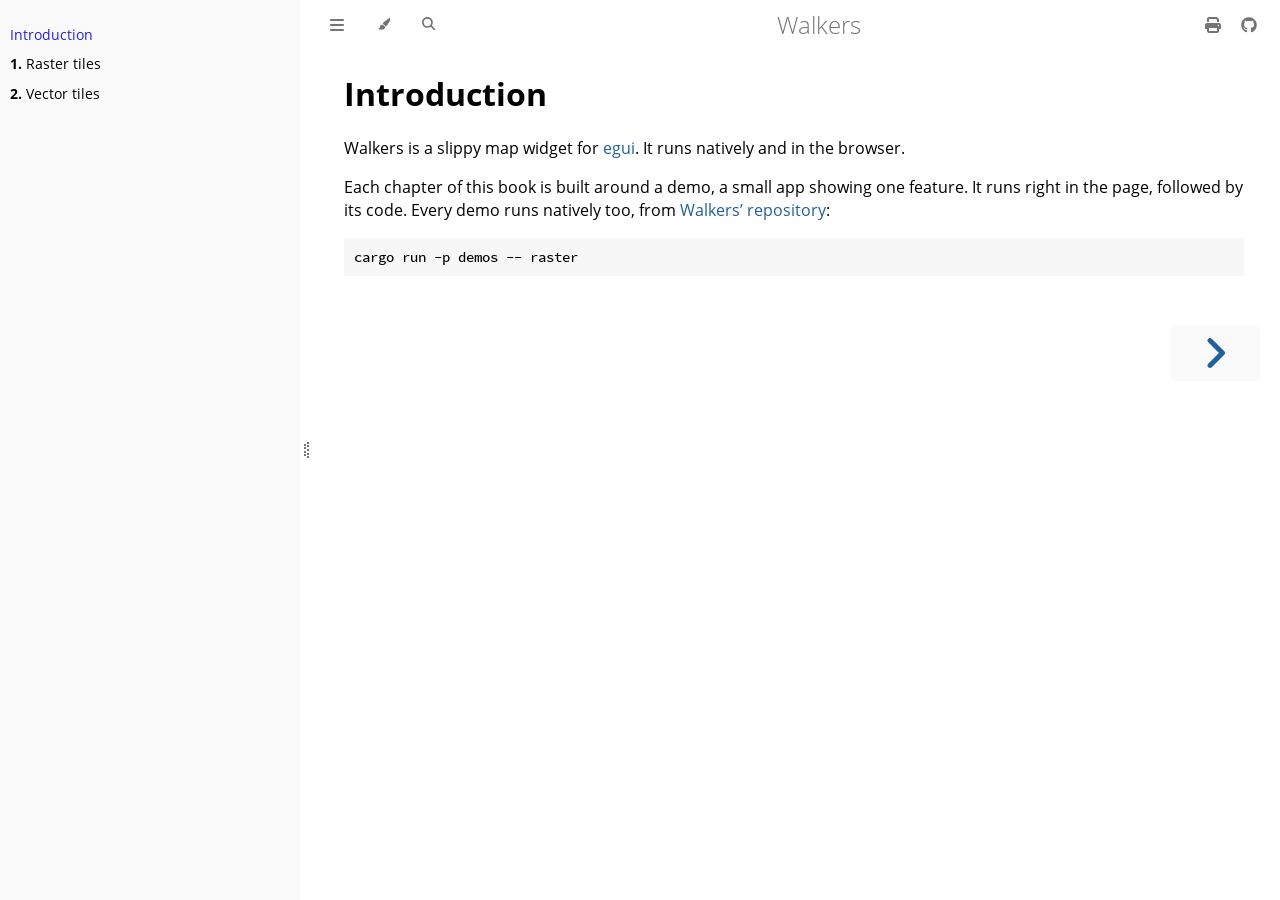
<file: index.html>
<!DOCTYPE HTML>
<html lang="en" class="light sidebar-visible" dir="ltr">
    <head>
        <!-- Book generated using mdBook -->
        <meta charset="UTF-8">
        <title>Introduction - Walkers</title>


        <!-- Custom HTML head -->

        <meta name="description" content="">
        <meta name="viewport" content="width=device-width, initial-scale=1">
        <meta name="theme-color" content="#ffffff">

        <link rel="icon" href="favicon-de23e50b.svg">
        <link rel="shortcut icon" href="favicon-8114d1fc.png">
        <link rel="stylesheet" href="css/variables-8adf115d.css">
        <link rel="stylesheet" href="css/general-e96d0476.css">
        <link rel="stylesheet" href="css/chrome-d279d366.css">
        <link rel="stylesheet" href="css/print-9e4910d8.css" media="print">

        <!-- Fonts -->
        <link rel="stylesheet" href="fonts/fonts-9644e21d.css">

        <!-- Highlight.js Stylesheets -->
        <link rel="stylesheet" id="mdbook-highlight-css" href="highlight-493f70e1.css">
        <link rel="stylesheet" id="mdbook-tomorrow-night-css" href="tomorrow-night-4c0ae647.css">
        <link rel="stylesheet" id="mdbook-ayu-highlight-css" href="ayu-highlight-3fdfc3ac.css">

        <!-- Custom theme stylesheets -->
        <link rel="stylesheet" href="demo-8c6060cb.css">


        <!-- Provide site root and default themes to javascript -->
        <script>
            const path_to_root = "";
            const default_light_theme = "light";
            const default_dark_theme = "navy";
            window.path_to_searchindex_js = "searchindex-f71357c3.js";
        </script>
        <!-- Start loading toc.js asap -->
        <script src="toc-cc390aa7.js"></script>
    </head>
    <body>
    <div id="mdbook-help-container">
        <div id="mdbook-help-popup">
            <h2 class="mdbook-help-title">Keyboard shortcuts</h2>
            <div>
                <p>Press <kbd>←</kbd> or <kbd>→</kbd> to navigate between chapters</p>
                <p>Press <kbd>S</kbd> or <kbd>/</kbd> to search in the book</p>
                <p>Press <kbd>?</kbd> to show this help</p>
                <p>Press <kbd>Esc</kbd> to hide this help</p>
            </div>
        </div>
    </div>
    <div id="mdbook-body-container">
        <!-- Work around some values being stored in localStorage wrapped in quotes -->
        <script>
            try {
                let theme = localStorage.getItem('mdbook-theme');
                let sidebar = localStorage.getItem('mdbook-sidebar');

                if (theme.startsWith('"') && theme.endsWith('"')) {
                    localStorage.setItem('mdbook-theme', theme.slice(1, theme.length - 1));
                }

                if (sidebar.startsWith('"') && sidebar.endsWith('"')) {
                    localStorage.setItem('mdbook-sidebar', sidebar.slice(1, sidebar.length - 1));
                }
            } catch (e) { }
        </script>

        <!-- Set the theme before any content is loaded, prevents flash -->
        <script>
            const default_theme = window.matchMedia("(prefers-color-scheme: dark)").matches ? default_dark_theme : default_light_theme;
            let theme;
            try { theme = localStorage.getItem('mdbook-theme'); } catch(e) { }
            if (theme === null || theme === undefined) { theme = default_theme; }
            const html = document.documentElement;
            html.classList.remove('light')
            html.classList.add(theme);
            html.classList.add("js");
        </script>

        <input type="checkbox" id="mdbook-sidebar-toggle-anchor" class="hidden">

        <!-- Hide / unhide sidebar before it is displayed -->
        <script>
            let sidebar = null;
            const sidebar_toggle = document.getElementById("mdbook-sidebar-toggle-anchor");
            if (document.body.clientWidth >= 1080) {
                try { sidebar = localStorage.getItem('mdbook-sidebar'); } catch(e) { }
                sidebar = sidebar || 'visible';
            } else {
                sidebar = 'hidden';
                sidebar_toggle.checked = false;
            }
            if (sidebar === 'visible') {
                sidebar_toggle.checked = true;
            } else {
                html.classList.remove('sidebar-visible');
            }
        </script>

        <nav id="mdbook-sidebar" class="sidebar" aria-label="Table of contents">
            <!-- populated by js -->
            <mdbook-sidebar-scrollbox class="sidebar-scrollbox"></mdbook-sidebar-scrollbox>
            <noscript>
                <iframe class="sidebar-iframe-outer" src="toc.html"></iframe>
            </noscript>
            <div id="mdbook-sidebar-resize-handle" class="sidebar-resize-handle">
                <div class="sidebar-resize-indicator"></div>
            </div>
        </nav>

        <div id="mdbook-page-wrapper" class="page-wrapper">

            <div class="page">
                <div id="mdbook-menu-bar-hover-placeholder"></div>
                <div id="mdbook-menu-bar" class="menu-bar sticky">
                    <div class="left-buttons">
                        <label id="mdbook-sidebar-toggle" class="icon-button" for="mdbook-sidebar-toggle-anchor" title="Toggle Table of Contents" aria-label="Toggle Table of Contents" aria-controls="mdbook-sidebar">
                            <span class=fa-svg><svg xmlns="http://www.w3.org/2000/svg" viewBox="0 0 448 512"><!--! Font Awesome Free 6.2.0 by @fontawesome - https://fontawesome.com License - https://fontawesome.com/license/free (Icons: CC BY 4.0, Fonts: SIL OFL 1.1, Code: MIT License) Copyright 2022 Fonticons, Inc. --><path d="M0 96C0 78.3 14.3 64 32 64H416c17.7 0 32 14.3 32 32s-14.3 32-32 32H32C14.3 128 0 113.7 0 96zM0 256c0-17.7 14.3-32 32-32H416c17.7 0 32 14.3 32 32s-14.3 32-32 32H32c-17.7 0-32-14.3-32-32zM448 416c0 17.7-14.3 32-32 32H32c-17.7 0-32-14.3-32-32s14.3-32 32-32H416c17.7 0 32 14.3 32 32z"/></svg></span>
                        </label>
                        <button id="mdbook-theme-toggle" class="icon-button" type="button" title="Change theme" aria-label="Change theme" aria-haspopup="true" aria-expanded="false" aria-controls="mdbook-theme-list">
                            <span class=fa-svg><svg xmlns="http://www.w3.org/2000/svg" viewBox="0 0 576 512"><!--! Font Awesome Free 6.2.0 by @fontawesome - https://fontawesome.com License - https://fontawesome.com/license/free (Icons: CC BY 4.0, Fonts: SIL OFL 1.1, Code: MIT License) Copyright 2022 Fonticons, Inc. --><path d="M371.3 367.1c27.3-3.9 51.9-19.4 67.2-42.9L600.2 74.1c12.6-19.5 9.4-45.3-7.6-61.2S549.7-4.4 531.1 9.6L294.4 187.2c-24 18-38.2 46.1-38.4 76.1L371.3 367.1zm-19.6 25.4l-116-104.4C175.9 290.3 128 339.6 128 400c0 3.9 .2 7.8 .6 11.6c1.8 17.5-10.2 36.4-27.8 36.4H96c-17.7 0-32 14.3-32 32s14.3 32 32 32H240c61.9 0 112-50.1 112-112c0-2.5-.1-5-.2-7.5z"/></svg></span>
                        </button>
                        <ul id="mdbook-theme-list" class="theme-popup" aria-label="Themes" role="menu">
                            <li role="none"><button role="menuitem" class="theme" id="mdbook-theme-default_theme">Auto</button></li>
                            <li role="none"><button role="menuitem" class="theme" id="mdbook-theme-light">Light</button></li>
                            <li role="none"><button role="menuitem" class="theme" id="mdbook-theme-rust">Rust</button></li>
                            <li role="none"><button role="menuitem" class="theme" id="mdbook-theme-coal">Coal</button></li>
                            <li role="none"><button role="menuitem" class="theme" id="mdbook-theme-navy">Navy</button></li>
                            <li role="none"><button role="menuitem" class="theme" id="mdbook-theme-ayu">Ayu</button></li>
                        </ul>
                        <button id="mdbook-search-toggle" class="icon-button" type="button" title="Search (`/`)" aria-label="Toggle Searchbar" aria-expanded="false" aria-keyshortcuts="/ s" aria-controls="mdbook-searchbar">
                            <span class=fa-svg><svg xmlns="http://www.w3.org/2000/svg" viewBox="0 0 512 512"><!--! Font Awesome Free 6.2.0 by @fontawesome - https://fontawesome.com License - https://fontawesome.com/license/free (Icons: CC BY 4.0, Fonts: SIL OFL 1.1, Code: MIT License) Copyright 2022 Fonticons, Inc. --><path d="M416 208c0 45.9-14.9 88.3-40 122.7L502.6 457.4c12.5 12.5 12.5 32.8 0 45.3s-32.8 12.5-45.3 0L330.7 376c-34.4 25.2-76.8 40-122.7 40C93.1 416 0 322.9 0 208S93.1 0 208 0S416 93.1 416 208zM208 352c79.5 0 144-64.5 144-144s-64.5-144-144-144S64 128.5 64 208s64.5 144 144 144z"/></svg></span>
                        </button>
                    </div>

                    <h1 class="menu-title">Walkers</h1>

                    <div class="right-buttons">
                        <a href="print.html" title="Print this book" aria-label="Print this book">
                            <span class=fa-svg id="print-button"><svg xmlns="http://www.w3.org/2000/svg" viewBox="0 0 512 512"><!--! Font Awesome Free 6.2.0 by @fontawesome - https://fontawesome.com License - https://fontawesome.com/license/free (Icons: CC BY 4.0, Fonts: SIL OFL 1.1, Code: MIT License) Copyright 2022 Fonticons, Inc. --><path d="M128 0C92.7 0 64 28.7 64 64v96h64V64H354.7L384 93.3V160h64V93.3c0-17-6.7-33.3-18.7-45.3L400 18.7C388 6.7 371.7 0 354.7 0H128zM384 352v32 64H128V384 368 352H384zm64 32h32c17.7 0 32-14.3 32-32V256c0-35.3-28.7-64-64-64H64c-35.3 0-64 28.7-64 64v96c0 17.7 14.3 32 32 32H64v64c0 35.3 28.7 64 64 64H384c35.3 0 64-28.7 64-64V384zm-16-88c-13.3 0-24-10.7-24-24s10.7-24 24-24s24 10.7 24 24s-10.7 24-24 24z"/></svg></span>
                        </a>
                        <a href="https://github.com/podusowski/walkers" title="Git repository" aria-label="Git repository">
                            <span class=fa-svg><svg xmlns="http://www.w3.org/2000/svg" viewBox="0 0 496 512"><!--! Font Awesome Free 6.2.0 by @fontawesome - https://fontawesome.com License - https://fontawesome.com/license/free (Icons: CC BY 4.0, Fonts: SIL OFL 1.1, Code: MIT License) Copyright 2022 Fonticons, Inc. --><path d="M165.9 397.4c0 2-2.3 3.6-5.2 3.6-3.3.3-5.6-1.3-5.6-3.6 0-2 2.3-3.6 5.2-3.6 3-.3 5.6 1.3 5.6 3.6zm-31.1-4.5c-.7 2 1.3 4.3 4.3 4.9 2.6 1 5.6 0 6.2-2s-1.3-4.3-4.3-5.2c-2.6-.7-5.5.3-6.2 2.3zm44.2-1.7c-2.9.7-4.9 2.6-4.6 4.9.3 2 2.9 3.3 5.9 2.6 2.9-.7 4.9-2.6 4.6-4.6-.3-1.9-3-3.2-5.9-2.9zM244.8 8C106.1 8 0 113.3 0 252c0 110.9 69.8 205.8 169.5 239.2 12.8 2.3 17.3-5.6 17.3-12.1 0-6.2-.3-40.4-.3-61.4 0 0-70 15-84.7-29.8 0 0-11.4-29.1-27.8-36.6 0 0-22.9-15.7 1.6-15.4 0 0 24.9 2 38.6 25.8 21.9 38.6 58.6 27.5 72.9 20.9 2.3-16 8.8-27.1 16-33.7-55.9-6.2-112.3-14.3-112.3-110.5 0-27.5 7.6-41.3 23.6-58.9-2.6-6.5-11.1-33.3 2.6-67.9 20.9-6.5 69 27 69 27 20-5.6 41.5-8.5 62.8-8.5s42.8 2.9 62.8 8.5c0 0 48.1-33.6 69-27 13.7 34.7 5.2 61.4 2.6 67.9 16 17.7 25.8 31.5 25.8 58.9 0 96.5-58.9 104.2-114.8 110.5 9.2 7.9 17 22.9 17 46.4 0 33.7-.3 75.4-.3 83.6 0 6.5 4.6 14.4 17.3 12.1C428.2 457.8 496 362.9 496 252 496 113.3 383.5 8 244.8 8zM97.2 352.9c-1.3 1-1 3.3.7 5.2 1.6 1.6 3.9 2.3 5.2 1 1.3-1 1-3.3-.7-5.2-1.6-1.6-3.9-2.3-5.2-1zm-10.8-8.1c-.7 1.3.3 2.9 2.3 3.9 1.6 1 3.6.7 4.3-.7.7-1.3-.3-2.9-2.3-3.9-2-.6-3.6-.3-4.3.7zm32.4 35.6c-1.6 1.3-1 4.3 1.3 6.2 2.3 2.3 5.2 2.6 6.5 1 1.3-1.3.7-4.3-1.3-6.2-2.2-2.3-5.2-2.6-6.5-1zm-11.4-14.7c-1.6 1-1.6 3.6 0 5.9 1.6 2.3 4.3 3.3 5.6 2.3 1.6-1.3 1.6-3.9 0-6.2-1.4-2.3-4-3.3-5.6-2z"/></svg></span>
                        </a>

                    </div>
                </div>

                <div id="mdbook-search-wrapper" class="hidden">
                    <form id="mdbook-searchbar-outer" class="searchbar-outer">
                        <div class="search-wrapper">
                            <input type="search" id="mdbook-searchbar" name="searchbar" placeholder="Search this book ..." aria-controls="mdbook-searchresults-outer" aria-describedby="searchresults-header">
                            <div class="spinner-wrapper">
                                <span class=fa-svg id="fa-spin"><svg xmlns="http://www.w3.org/2000/svg" viewBox="0 0 512 512"><!--! Font Awesome Free 6.2.0 by @fontawesome - https://fontawesome.com License - https://fontawesome.com/license/free (Icons: CC BY 4.0, Fonts: SIL OFL 1.1, Code: MIT License) Copyright 2022 Fonticons, Inc. --><path d="M304 48c0-26.5-21.5-48-48-48s-48 21.5-48 48s21.5 48 48 48s48-21.5 48-48zm0 416c0-26.5-21.5-48-48-48s-48 21.5-48 48s21.5 48 48 48s48-21.5 48-48zM48 304c26.5 0 48-21.5 48-48s-21.5-48-48-48s-48 21.5-48 48s21.5 48 48 48zm464-48c0-26.5-21.5-48-48-48s-48 21.5-48 48s21.5 48 48 48s48-21.5 48-48zM142.9 437c18.7-18.7 18.7-49.1 0-67.9s-49.1-18.7-67.9 0s-18.7 49.1 0 67.9s49.1 18.7 67.9 0zm0-294.2c18.7-18.7 18.7-49.1 0-67.9S93.7 56.2 75 75s-18.7 49.1 0 67.9s49.1 18.7 67.9 0zM369.1 437c18.7 18.7 49.1 18.7 67.9 0s18.7-49.1 0-67.9s-49.1-18.7-67.9 0s-18.7 49.1 0 67.9z"/></svg></span>
                            </div>
                        </div>
                    </form>
                    <div id="mdbook-searchresults-outer" class="searchresults-outer hidden">
                        <div id="mdbook-searchresults-header" class="searchresults-header"></div>
                        <ul id="mdbook-searchresults">
                        </ul>
                    </div>
                </div>

                <!-- Apply ARIA attributes after the sidebar and the sidebar toggle button are added to the DOM -->
                <script>
                    document.getElementById('mdbook-sidebar-toggle').setAttribute('aria-expanded', sidebar === 'visible');
                    document.getElementById('mdbook-sidebar').setAttribute('aria-hidden', sidebar !== 'visible');
                    Array.from(document.querySelectorAll('#mdbook-sidebar a')).forEach(function(link) {
                        link.setAttribute('tabIndex', sidebar === 'visible' ? 0 : -1);
                    });
                </script>

                <div id="mdbook-content" class="content">
                    <main>
                        <h1 id="introduction"><a class="header" href="#introduction">Introduction</a></h1>
<p>Walkers is a slippy map widget for <a href="https://github.com/emilk/egui">egui</a>. It runs natively and in
the browser.</p>
<p>Each chapter of this book is built around a demo, a small app showing one feature. It runs right
in the page, followed by its code. Every demo runs natively too, from
<a href="https://github.com/podusowski/walkers">Walkers’ repository</a>:</p>
<pre><code class="language-sh">cargo run -p demos -- raster
</code></pre>

                    </main>

                    <nav class="nav-wrapper" aria-label="Page navigation">
                        <!-- Mobile navigation buttons -->

                            <a rel="next prefetch" href="raster.html" class="mobile-nav-chapters next" title="Next chapter" aria-label="Next chapter" aria-keyshortcuts="Right">
                                <span class=fa-svg><svg xmlns="http://www.w3.org/2000/svg" viewBox="0 0 320 512"><!--! Font Awesome Free 6.2.0 by @fontawesome - https://fontawesome.com License - https://fontawesome.com/license/free (Icons: CC BY 4.0, Fonts: SIL OFL 1.1, Code: MIT License) Copyright 2022 Fonticons, Inc. --><path d="M278.6 233.4c12.5 12.5 12.5 32.8 0 45.3l-160 160c-12.5 12.5-32.8 12.5-45.3 0s-12.5-32.8 0-45.3L210.7 256 73.4 118.6c-12.5-12.5-12.5-32.8 0-45.3s32.8-12.5 45.3 0l160 160z"/></svg></span>
                            </a>

                        <div style="clear: both"></div>
                    </nav>
                </div>
            </div>

            <nav class="nav-wide-wrapper" aria-label="Page navigation">

                    <a rel="next prefetch" href="raster.html" class="nav-chapters next" title="Next chapter" aria-label="Next chapter" aria-keyshortcuts="Right">
                        <span class=fa-svg><svg xmlns="http://www.w3.org/2000/svg" viewBox="0 0 320 512"><!--! Font Awesome Free 6.2.0 by @fontawesome - https://fontawesome.com License - https://fontawesome.com/license/free (Icons: CC BY 4.0, Fonts: SIL OFL 1.1, Code: MIT License) Copyright 2022 Fonticons, Inc. --><path d="M278.6 233.4c12.5 12.5 12.5 32.8 0 45.3l-160 160c-12.5 12.5-32.8 12.5-45.3 0s-12.5-32.8 0-45.3L210.7 256 73.4 118.6c-12.5-12.5-12.5-32.8 0-45.3s32.8-12.5 45.3 0l160 160z"/></svg></span>
                    </a>
            </nav>

        </div>

        <template id=fa-eye><span class=fa-svg><svg xmlns="http://www.w3.org/2000/svg" viewBox="0 0 576 512"><!--! Font Awesome Free 6.2.0 by @fontawesome - https://fontawesome.com License - https://fontawesome.com/license/free (Icons: CC BY 4.0, Fonts: SIL OFL 1.1, Code: MIT License) Copyright 2022 Fonticons, Inc. --><path d="M288 32c-80.8 0-145.5 36.8-192.6 80.6C48.6 156 17.3 208 2.5 243.7c-3.3 7.9-3.3 16.7 0 24.6C17.3 304 48.6 356 95.4 399.4C142.5 443.2 207.2 480 288 480s145.5-36.8 192.6-80.6c46.8-43.5 78.1-95.4 93-131.1c3.3-7.9 3.3-16.7 0-24.6c-14.9-35.7-46.2-87.7-93-131.1C433.5 68.8 368.8 32 288 32zM432 256c0 79.5-64.5 144-144 144s-144-64.5-144-144s64.5-144 144-144s144 64.5 144 144zM288 192c0 35.3-28.7 64-64 64c-11.5 0-22.3-3-31.6-8.4c-.2 2.8-.4 5.5-.4 8.4c0 53 43 96 96 96s96-43 96-96s-43-96-96-96c-2.8 0-5.6 .1-8.4 .4c5.3 9.3 8.4 20.1 8.4 31.6z"/></svg></span></template>
        <template id=fa-eye-slash><span class=fa-svg><svg xmlns="http://www.w3.org/2000/svg" viewBox="0 0 640 512"><!--! Font Awesome Free 6.2.0 by @fontawesome - https://fontawesome.com License - https://fontawesome.com/license/free (Icons: CC BY 4.0, Fonts: SIL OFL 1.1, Code: MIT License) Copyright 2022 Fonticons, Inc. --><path d="M38.8 5.1C28.4-3.1 13.3-1.2 5.1 9.2S-1.2 34.7 9.2 42.9l592 464c10.4 8.2 25.5 6.3 33.7-4.1s6.3-25.5-4.1-33.7L525.6 386.7c39.6-40.6 66.4-86.1 79.9-118.4c3.3-7.9 3.3-16.7 0-24.6c-14.9-35.7-46.2-87.7-93-131.1C465.5 68.8 400.8 32 320 32c-68.2 0-125 26.3-169.3 60.8L38.8 5.1zM223.1 149.5C248.6 126.2 282.7 112 320 112c79.5 0 144 64.5 144 144c0 24.9-6.3 48.3-17.4 68.7L408 294.5c5.2-11.8 8-24.8 8-38.5c0-53-43-96-96-96c-2.8 0-5.6 .1-8.4 .4c5.3 9.3 8.4 20.1 8.4 31.6c0 10.2-2.4 19.8-6.6 28.3l-90.3-70.8zm223.1 298L373 389.9c-16.4 6.5-34.3 10.1-53 10.1c-79.5 0-144-64.5-144-144c0-6.9 .5-13.6 1.4-20.2L83.1 161.5C60.3 191.2 44 220.8 34.5 243.7c-3.3 7.9-3.3 16.7 0 24.6c14.9 35.7 46.2 87.7 93 131.1C174.5 443.2 239.2 480 320 480c47.8 0 89.9-12.9 126.2-32.5z"/></svg></span></template>
        <template id=fa-copy><span class=fa-svg><svg xmlns="http://www.w3.org/2000/svg" viewBox="0 0 512 512"><!--! Font Awesome Free 6.2.0 by @fontawesome - https://fontawesome.com License - https://fontawesome.com/license/free (Icons: CC BY 4.0, Fonts: SIL OFL 1.1, Code: MIT License) Copyright 2022 Fonticons, Inc. --><path d="M502.6 70.63l-61.25-61.25C435.4 3.371 427.2 0 418.7 0H255.1c-35.35 0-64 28.66-64 64l.0195 256C192 355.4 220.7 384 256 384h192c35.2 0 64-28.8 64-64V93.25C512 84.77 508.6 76.63 502.6 70.63zM464 320c0 8.836-7.164 16-16 16H255.1c-8.838 0-16-7.164-16-16L239.1 64.13c0-8.836 7.164-16 16-16h128L384 96c0 17.67 14.33 32 32 32h47.1V320zM272 448c0 8.836-7.164 16-16 16H63.1c-8.838 0-16-7.164-16-16L47.98 192.1c0-8.836 7.164-16 16-16H160V128H63.99c-35.35 0-64 28.65-64 64l.0098 256C.002 483.3 28.66 512 64 512h192c35.2 0 64-28.8 64-64v-32h-47.1L272 448z"/></svg></span></template>
        <template id=fa-play><span class=fa-svg><svg xmlns="http://www.w3.org/2000/svg" viewBox="0 0 384 512"><!--! Font Awesome Free 6.2.0 by @fontawesome - https://fontawesome.com License - https://fontawesome.com/license/free (Icons: CC BY 4.0, Fonts: SIL OFL 1.1, Code: MIT License) Copyright 2022 Fonticons, Inc. --><path d="M73 39c-14.8-9.1-33.4-9.4-48.5-.9S0 62.6 0 80V432c0 17.4 9.4 33.4 24.5 41.9s33.7 8.1 48.5-.9L361 297c14.3-8.7 23-24.2 23-41s-8.7-32.2-23-41L73 39z"/></svg></span></template>
        <template id=fa-clock-rotate-left><span class=fa-svg><svg xmlns="http://www.w3.org/2000/svg" viewBox="0 0 512 512"><!--! Font Awesome Free 6.2.0 by @fontawesome - https://fontawesome.com License - https://fontawesome.com/license/free (Icons: CC BY 4.0, Fonts: SIL OFL 1.1, Code: MIT License) Copyright 2022 Fonticons, Inc. --><path d="M75 75L41 41C25.9 25.9 0 36.6 0 57.9V168c0 13.3 10.7 24 24 24H134.1c21.4 0 32.1-25.9 17-41l-30.8-30.8C155 85.5 203 64 256 64c106 0 192 86 192 192s-86 192-192 192c-40.8 0-78.6-12.7-109.7-34.4c-14.5-10.1-34.4-6.6-44.6 7.9s-6.6 34.4 7.9 44.6C151.2 495 201.7 512 256 512c141.4 0 256-114.6 256-256S397.4 0 256 0C185.3 0 121.3 28.7 75 75zm181 53c-13.3 0-24 10.7-24 24V256c0 6.4 2.5 12.5 7 17l72 72c9.4 9.4 24.6 9.4 33.9 0s9.4-24.6 0-33.9l-65-65V152c0-13.3-10.7-24-24-24z"/></svg></span></template>



        <script>
            window.playground_copyable = true;
        </script>


        <script src="elasticlunr-ef4e11c1.min.js"></script>
        <script src="mark-09e88c2c.min.js"></script>
        <script src="searcher-09f2665d.js"></script>

        <script src="clipboard-1626706a.min.js"></script>
        <script src="highlight-abc7f01d.js"></script>
        <script src="book-609e4cb8.js"></script>

        <!-- Custom JS scripts -->



    </div>
    </body>
</html>
</file>
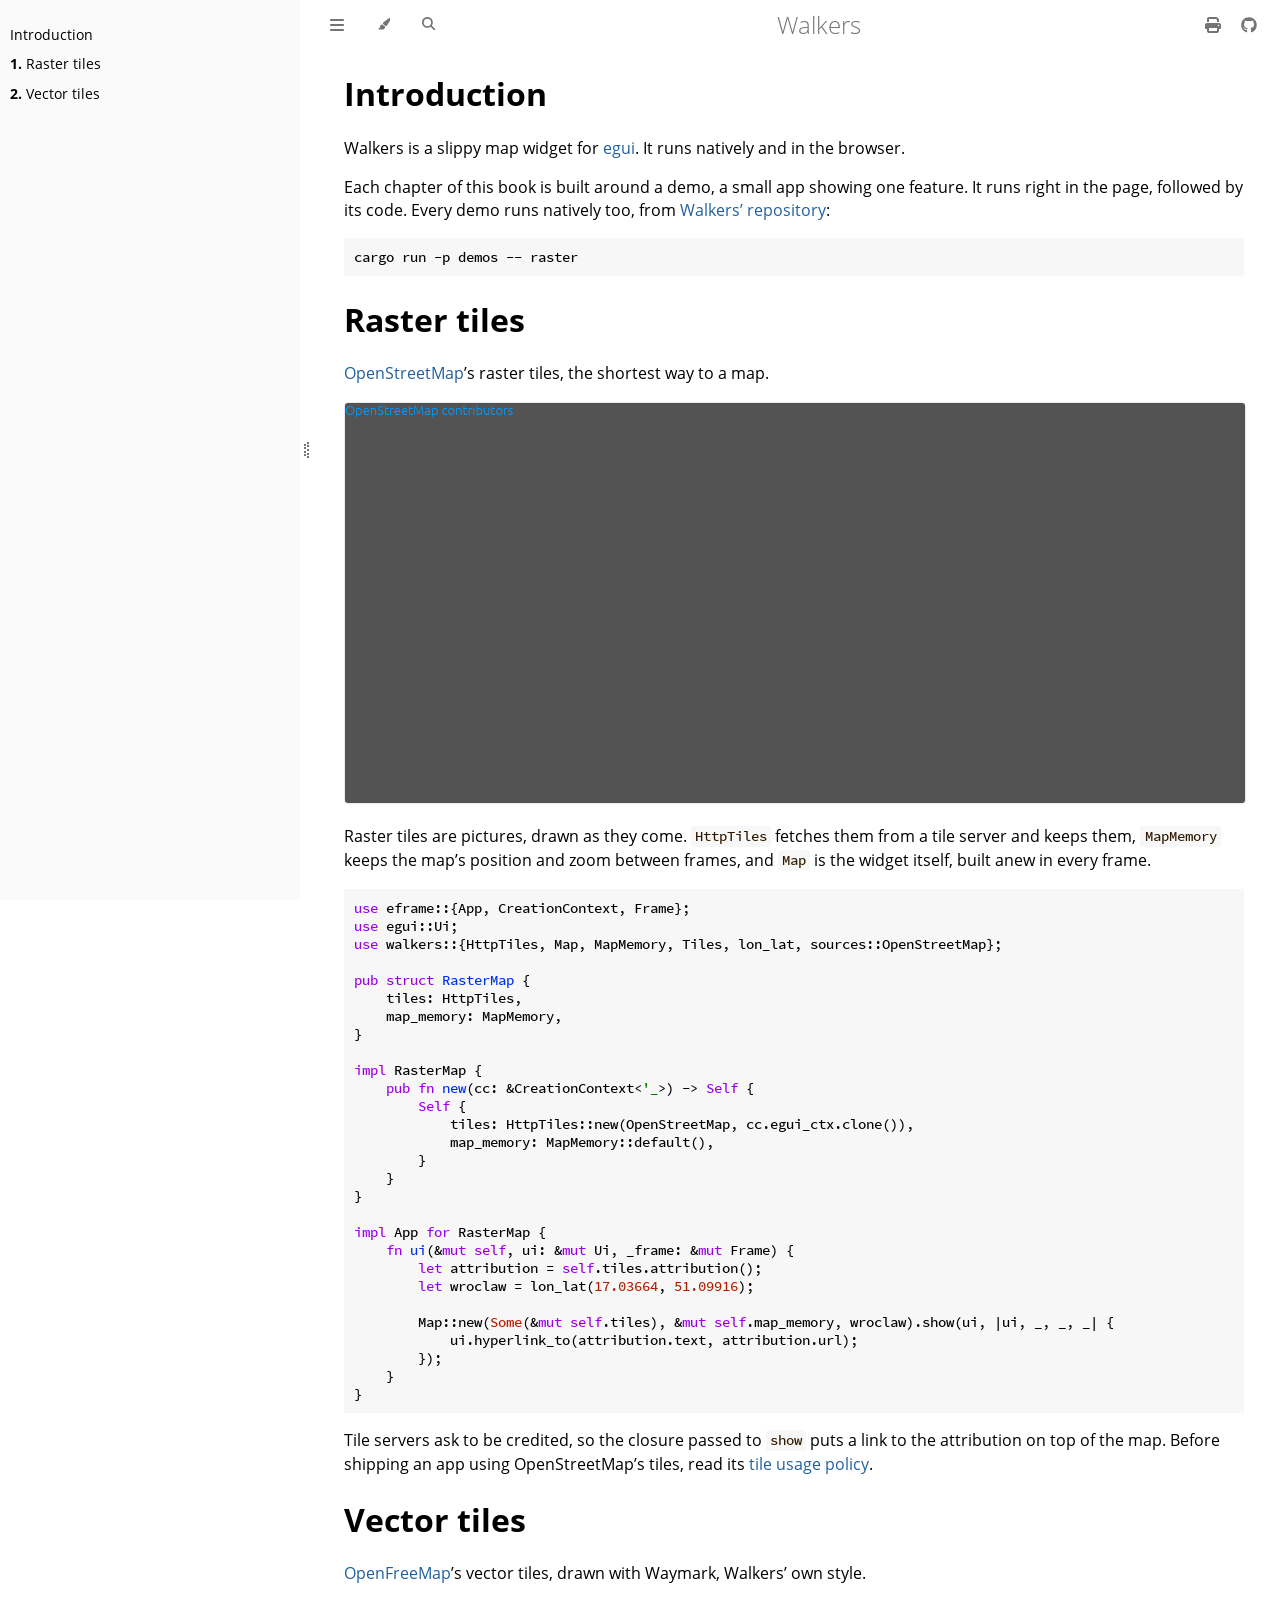
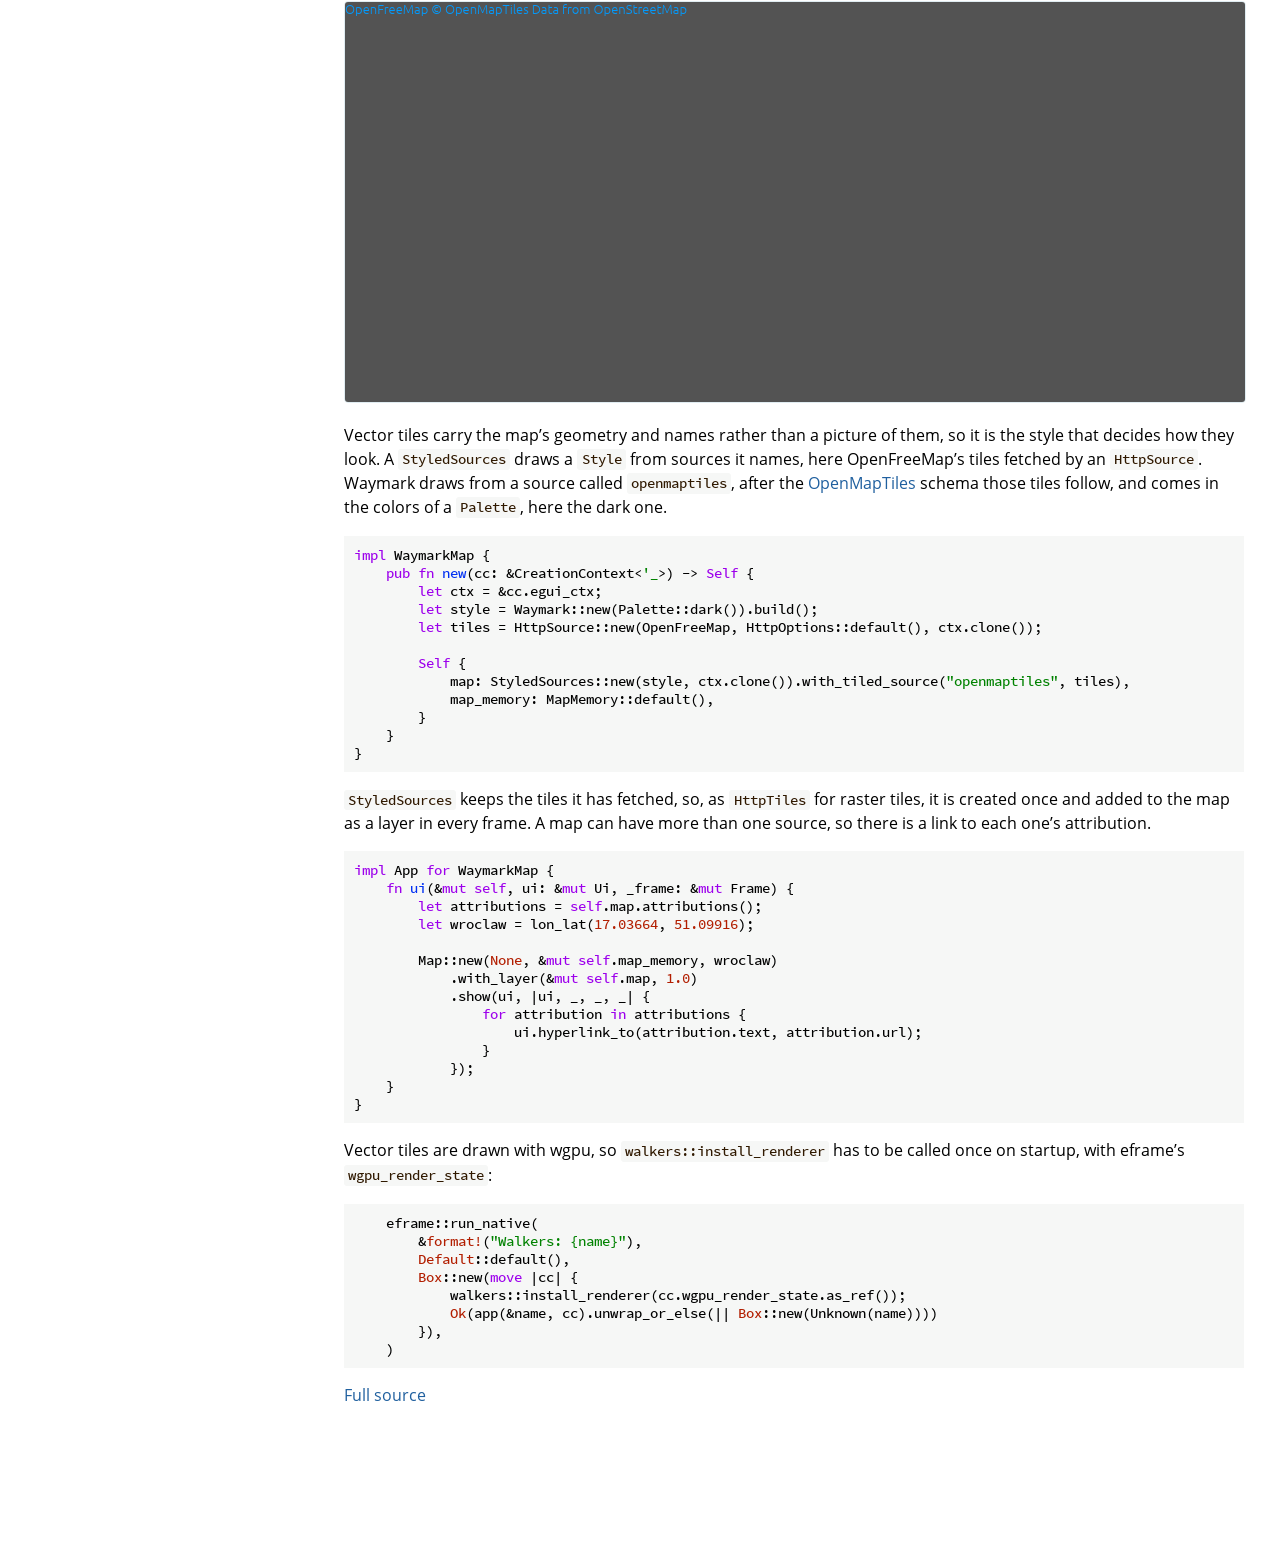
<file: print.html>
<!DOCTYPE HTML>
<html lang="en" class="light sidebar-visible" dir="ltr">
    <head>
        <!-- Book generated using mdBook -->
        <meta charset="UTF-8">
        <title>Walkers</title>
        <meta name="robots" content="noindex">


        <!-- Custom HTML head -->

        <meta name="description" content="">
        <meta name="viewport" content="width=device-width, initial-scale=1">
        <meta name="theme-color" content="#ffffff">

        <link rel="icon" href="favicon-de23e50b.svg">
        <link rel="shortcut icon" href="favicon-8114d1fc.png">
        <link rel="stylesheet" href="css/variables-8adf115d.css">
        <link rel="stylesheet" href="css/general-e96d0476.css">
        <link rel="stylesheet" href="css/chrome-d279d366.css">
        <link rel="stylesheet" href="css/print-9e4910d8.css" media="print">

        <!-- Fonts -->
        <link rel="stylesheet" href="fonts/fonts-9644e21d.css">

        <!-- Highlight.js Stylesheets -->
        <link rel="stylesheet" id="mdbook-highlight-css" href="highlight-493f70e1.css">
        <link rel="stylesheet" id="mdbook-tomorrow-night-css" href="tomorrow-night-4c0ae647.css">
        <link rel="stylesheet" id="mdbook-ayu-highlight-css" href="ayu-highlight-3fdfc3ac.css">

        <!-- Custom theme stylesheets -->
        <link rel="stylesheet" href="demo-8c6060cb.css">


        <!-- Provide site root and default themes to javascript -->
        <script>
            const path_to_root = "";
            const default_light_theme = "light";
            const default_dark_theme = "navy";
            window.path_to_searchindex_js = "searchindex-f71357c3.js";
        </script>
        <!-- Start loading toc.js asap -->
        <script src="toc-cc390aa7.js"></script>
    </head>
    <body>
    <div id="mdbook-help-container">
        <div id="mdbook-help-popup">
            <h2 class="mdbook-help-title">Keyboard shortcuts</h2>
            <div>
                <p>Press <kbd>←</kbd> or <kbd>→</kbd> to navigate between chapters</p>
                <p>Press <kbd>S</kbd> or <kbd>/</kbd> to search in the book</p>
                <p>Press <kbd>?</kbd> to show this help</p>
                <p>Press <kbd>Esc</kbd> to hide this help</p>
            </div>
        </div>
    </div>
    <div id="mdbook-body-container">
        <!-- Work around some values being stored in localStorage wrapped in quotes -->
        <script>
            try {
                let theme = localStorage.getItem('mdbook-theme');
                let sidebar = localStorage.getItem('mdbook-sidebar');

                if (theme.startsWith('"') && theme.endsWith('"')) {
                    localStorage.setItem('mdbook-theme', theme.slice(1, theme.length - 1));
                }

                if (sidebar.startsWith('"') && sidebar.endsWith('"')) {
                    localStorage.setItem('mdbook-sidebar', sidebar.slice(1, sidebar.length - 1));
                }
            } catch (e) { }
        </script>

        <!-- Set the theme before any content is loaded, prevents flash -->
        <script>
            const default_theme = window.matchMedia("(prefers-color-scheme: dark)").matches ? default_dark_theme : default_light_theme;
            let theme;
            try { theme = localStorage.getItem('mdbook-theme'); } catch(e) { }
            if (theme === null || theme === undefined) { theme = default_theme; }
            const html = document.documentElement;
            html.classList.remove('light')
            html.classList.add(theme);
            html.classList.add("js");
        </script>

        <input type="checkbox" id="mdbook-sidebar-toggle-anchor" class="hidden">

        <!-- Hide / unhide sidebar before it is displayed -->
        <script>
            let sidebar = null;
            const sidebar_toggle = document.getElementById("mdbook-sidebar-toggle-anchor");
            if (document.body.clientWidth >= 1080) {
                try { sidebar = localStorage.getItem('mdbook-sidebar'); } catch(e) { }
                sidebar = sidebar || 'visible';
            } else {
                sidebar = 'hidden';
                sidebar_toggle.checked = false;
            }
            if (sidebar === 'visible') {
                sidebar_toggle.checked = true;
            } else {
                html.classList.remove('sidebar-visible');
            }
        </script>

        <nav id="mdbook-sidebar" class="sidebar" aria-label="Table of contents">
            <!-- populated by js -->
            <mdbook-sidebar-scrollbox class="sidebar-scrollbox"></mdbook-sidebar-scrollbox>
            <noscript>
                <iframe class="sidebar-iframe-outer" src="toc.html"></iframe>
            </noscript>
            <div id="mdbook-sidebar-resize-handle" class="sidebar-resize-handle">
                <div class="sidebar-resize-indicator"></div>
            </div>
        </nav>

        <div id="mdbook-page-wrapper" class="page-wrapper">

            <div class="page">
                <div id="mdbook-menu-bar-hover-placeholder"></div>
                <div id="mdbook-menu-bar" class="menu-bar sticky">
                    <div class="left-buttons">
                        <label id="mdbook-sidebar-toggle" class="icon-button" for="mdbook-sidebar-toggle-anchor" title="Toggle Table of Contents" aria-label="Toggle Table of Contents" aria-controls="mdbook-sidebar">
                            <span class=fa-svg><svg xmlns="http://www.w3.org/2000/svg" viewBox="0 0 448 512"><!--! Font Awesome Free 6.2.0 by @fontawesome - https://fontawesome.com License - https://fontawesome.com/license/free (Icons: CC BY 4.0, Fonts: SIL OFL 1.1, Code: MIT License) Copyright 2022 Fonticons, Inc. --><path d="M0 96C0 78.3 14.3 64 32 64H416c17.7 0 32 14.3 32 32s-14.3 32-32 32H32C14.3 128 0 113.7 0 96zM0 256c0-17.7 14.3-32 32-32H416c17.7 0 32 14.3 32 32s-14.3 32-32 32H32c-17.7 0-32-14.3-32-32zM448 416c0 17.7-14.3 32-32 32H32c-17.7 0-32-14.3-32-32s14.3-32 32-32H416c17.7 0 32 14.3 32 32z"/></svg></span>
                        </label>
                        <button id="mdbook-theme-toggle" class="icon-button" type="button" title="Change theme" aria-label="Change theme" aria-haspopup="true" aria-expanded="false" aria-controls="mdbook-theme-list">
                            <span class=fa-svg><svg xmlns="http://www.w3.org/2000/svg" viewBox="0 0 576 512"><!--! Font Awesome Free 6.2.0 by @fontawesome - https://fontawesome.com License - https://fontawesome.com/license/free (Icons: CC BY 4.0, Fonts: SIL OFL 1.1, Code: MIT License) Copyright 2022 Fonticons, Inc. --><path d="M371.3 367.1c27.3-3.9 51.9-19.4 67.2-42.9L600.2 74.1c12.6-19.5 9.4-45.3-7.6-61.2S549.7-4.4 531.1 9.6L294.4 187.2c-24 18-38.2 46.1-38.4 76.1L371.3 367.1zm-19.6 25.4l-116-104.4C175.9 290.3 128 339.6 128 400c0 3.9 .2 7.8 .6 11.6c1.8 17.5-10.2 36.4-27.8 36.4H96c-17.7 0-32 14.3-32 32s14.3 32 32 32H240c61.9 0 112-50.1 112-112c0-2.5-.1-5-.2-7.5z"/></svg></span>
                        </button>
                        <ul id="mdbook-theme-list" class="theme-popup" aria-label="Themes" role="menu">
                            <li role="none"><button role="menuitem" class="theme" id="mdbook-theme-default_theme">Auto</button></li>
                            <li role="none"><button role="menuitem" class="theme" id="mdbook-theme-light">Light</button></li>
                            <li role="none"><button role="menuitem" class="theme" id="mdbook-theme-rust">Rust</button></li>
                            <li role="none"><button role="menuitem" class="theme" id="mdbook-theme-coal">Coal</button></li>
                            <li role="none"><button role="menuitem" class="theme" id="mdbook-theme-navy">Navy</button></li>
                            <li role="none"><button role="menuitem" class="theme" id="mdbook-theme-ayu">Ayu</button></li>
                        </ul>
                        <button id="mdbook-search-toggle" class="icon-button" type="button" title="Search (`/`)" aria-label="Toggle Searchbar" aria-expanded="false" aria-keyshortcuts="/ s" aria-controls="mdbook-searchbar">
                            <span class=fa-svg><svg xmlns="http://www.w3.org/2000/svg" viewBox="0 0 512 512"><!--! Font Awesome Free 6.2.0 by @fontawesome - https://fontawesome.com License - https://fontawesome.com/license/free (Icons: CC BY 4.0, Fonts: SIL OFL 1.1, Code: MIT License) Copyright 2022 Fonticons, Inc. --><path d="M416 208c0 45.9-14.9 88.3-40 122.7L502.6 457.4c12.5 12.5 12.5 32.8 0 45.3s-32.8 12.5-45.3 0L330.7 376c-34.4 25.2-76.8 40-122.7 40C93.1 416 0 322.9 0 208S93.1 0 208 0S416 93.1 416 208zM208 352c79.5 0 144-64.5 144-144s-64.5-144-144-144S64 128.5 64 208s64.5 144 144 144z"/></svg></span>
                        </button>
                    </div>

                    <h1 class="menu-title">Walkers</h1>

                    <div class="right-buttons">
                        <a href="print.html" title="Print this book" aria-label="Print this book">
                            <span class=fa-svg id="print-button"><svg xmlns="http://www.w3.org/2000/svg" viewBox="0 0 512 512"><!--! Font Awesome Free 6.2.0 by @fontawesome - https://fontawesome.com License - https://fontawesome.com/license/free (Icons: CC BY 4.0, Fonts: SIL OFL 1.1, Code: MIT License) Copyright 2022 Fonticons, Inc. --><path d="M128 0C92.7 0 64 28.7 64 64v96h64V64H354.7L384 93.3V160h64V93.3c0-17-6.7-33.3-18.7-45.3L400 18.7C388 6.7 371.7 0 354.7 0H128zM384 352v32 64H128V384 368 352H384zm64 32h32c17.7 0 32-14.3 32-32V256c0-35.3-28.7-64-64-64H64c-35.3 0-64 28.7-64 64v96c0 17.7 14.3 32 32 32H64v64c0 35.3 28.7 64 64 64H384c35.3 0 64-28.7 64-64V384zm-16-88c-13.3 0-24-10.7-24-24s10.7-24 24-24s24 10.7 24 24s-10.7 24-24 24z"/></svg></span>
                        </a>
                        <a href="https://github.com/podusowski/walkers" title="Git repository" aria-label="Git repository">
                            <span class=fa-svg><svg xmlns="http://www.w3.org/2000/svg" viewBox="0 0 496 512"><!--! Font Awesome Free 6.2.0 by @fontawesome - https://fontawesome.com License - https://fontawesome.com/license/free (Icons: CC BY 4.0, Fonts: SIL OFL 1.1, Code: MIT License) Copyright 2022 Fonticons, Inc. --><path d="M165.9 397.4c0 2-2.3 3.6-5.2 3.6-3.3.3-5.6-1.3-5.6-3.6 0-2 2.3-3.6 5.2-3.6 3-.3 5.6 1.3 5.6 3.6zm-31.1-4.5c-.7 2 1.3 4.3 4.3 4.9 2.6 1 5.6 0 6.2-2s-1.3-4.3-4.3-5.2c-2.6-.7-5.5.3-6.2 2.3zm44.2-1.7c-2.9.7-4.9 2.6-4.6 4.9.3 2 2.9 3.3 5.9 2.6 2.9-.7 4.9-2.6 4.6-4.6-.3-1.9-3-3.2-5.9-2.9zM244.8 8C106.1 8 0 113.3 0 252c0 110.9 69.8 205.8 169.5 239.2 12.8 2.3 17.3-5.6 17.3-12.1 0-6.2-.3-40.4-.3-61.4 0 0-70 15-84.7-29.8 0 0-11.4-29.1-27.8-36.6 0 0-22.9-15.7 1.6-15.4 0 0 24.9 2 38.6 25.8 21.9 38.6 58.6 27.5 72.9 20.9 2.3-16 8.8-27.1 16-33.7-55.9-6.2-112.3-14.3-112.3-110.5 0-27.5 7.6-41.3 23.6-58.9-2.6-6.5-11.1-33.3 2.6-67.9 20.9-6.5 69 27 69 27 20-5.6 41.5-8.5 62.8-8.5s42.8 2.9 62.8 8.5c0 0 48.1-33.6 69-27 13.7 34.7 5.2 61.4 2.6 67.9 16 17.7 25.8 31.5 25.8 58.9 0 96.5-58.9 104.2-114.8 110.5 9.2 7.9 17 22.9 17 46.4 0 33.7-.3 75.4-.3 83.6 0 6.5 4.6 14.4 17.3 12.1C428.2 457.8 496 362.9 496 252 496 113.3 383.5 8 244.8 8zM97.2 352.9c-1.3 1-1 3.3.7 5.2 1.6 1.6 3.9 2.3 5.2 1 1.3-1 1-3.3-.7-5.2-1.6-1.6-3.9-2.3-5.2-1zm-10.8-8.1c-.7 1.3.3 2.9 2.3 3.9 1.6 1 3.6.7 4.3-.7.7-1.3-.3-2.9-2.3-3.9-2-.6-3.6-.3-4.3.7zm32.4 35.6c-1.6 1.3-1 4.3 1.3 6.2 2.3 2.3 5.2 2.6 6.5 1 1.3-1.3.7-4.3-1.3-6.2-2.2-2.3-5.2-2.6-6.5-1zm-11.4-14.7c-1.6 1-1.6 3.6 0 5.9 1.6 2.3 4.3 3.3 5.6 2.3 1.6-1.3 1.6-3.9 0-6.2-1.4-2.3-4-3.3-5.6-2z"/></svg></span>
                        </a>

                    </div>
                </div>

                <div id="mdbook-search-wrapper" class="hidden">
                    <form id="mdbook-searchbar-outer" class="searchbar-outer">
                        <div class="search-wrapper">
                            <input type="search" id="mdbook-searchbar" name="searchbar" placeholder="Search this book ..." aria-controls="mdbook-searchresults-outer" aria-describedby="searchresults-header">
                            <div class="spinner-wrapper">
                                <span class=fa-svg id="fa-spin"><svg xmlns="http://www.w3.org/2000/svg" viewBox="0 0 512 512"><!--! Font Awesome Free 6.2.0 by @fontawesome - https://fontawesome.com License - https://fontawesome.com/license/free (Icons: CC BY 4.0, Fonts: SIL OFL 1.1, Code: MIT License) Copyright 2022 Fonticons, Inc. --><path d="M304 48c0-26.5-21.5-48-48-48s-48 21.5-48 48s21.5 48 48 48s48-21.5 48-48zm0 416c0-26.5-21.5-48-48-48s-48 21.5-48 48s21.5 48 48 48s48-21.5 48-48zM48 304c26.5 0 48-21.5 48-48s-21.5-48-48-48s-48 21.5-48 48s21.5 48 48 48zm464-48c0-26.5-21.5-48-48-48s-48 21.5-48 48s21.5 48 48 48s48-21.5 48-48zM142.9 437c18.7-18.7 18.7-49.1 0-67.9s-49.1-18.7-67.9 0s-18.7 49.1 0 67.9s49.1 18.7 67.9 0zm0-294.2c18.7-18.7 18.7-49.1 0-67.9S93.7 56.2 75 75s-18.7 49.1 0 67.9s49.1 18.7 67.9 0zM369.1 437c18.7 18.7 49.1 18.7 67.9 0s18.7-49.1 0-67.9s-49.1-18.7-67.9 0s-18.7 49.1 0 67.9z"/></svg></span>
                            </div>
                        </div>
                    </form>
                    <div id="mdbook-searchresults-outer" class="searchresults-outer hidden">
                        <div id="mdbook-searchresults-header" class="searchresults-header"></div>
                        <ul id="mdbook-searchresults">
                        </ul>
                    </div>
                </div>

                <!-- Apply ARIA attributes after the sidebar and the sidebar toggle button are added to the DOM -->
                <script>
                    document.getElementById('mdbook-sidebar-toggle').setAttribute('aria-expanded', sidebar === 'visible');
                    document.getElementById('mdbook-sidebar').setAttribute('aria-hidden', sidebar !== 'visible');
                    Array.from(document.querySelectorAll('#mdbook-sidebar a')).forEach(function(link) {
                        link.setAttribute('tabIndex', sidebar === 'visible' ? 0 : -1);
                    });
                </script>

                <div id="mdbook-content" class="content">
                    <main>
                        <h1 id="introduction"><a class="header" href="#introduction">Introduction</a></h1>
<p>Walkers is a slippy map widget for <a href="https://github.com/emilk/egui">egui</a>. It runs natively and in
the browser.</p>
<p>Each chapter of this book is built around a demo, a small app showing one feature. It runs right
in the page, followed by its code. Every demo runs natively too, from
<a href="https://github.com/podusowski/walkers">Walkers’ repository</a>:</p>
<pre><code class="language-sh">cargo run -p demos -- raster
</code></pre>
<div style="break-before: page; page-break-before: always;"></div>
<h1 id="raster-tiles"><a class="header" href="#raster-tiles">Raster tiles</a></h1>
<p><a href="https://www.openstreetmap.org">OpenStreetMap</a>’s raster tiles, the shortest way to a map.</p>
<iframe class="demo" src="demos/index.html#raster" loading="lazy"></iframe>
<p>Raster tiles are pictures, drawn as they come. <code>HttpTiles</code> fetches them from a tile server and
keeps them, <code>MapMemory</code> keeps the map’s position and zoom between frames, and <code>Map</code> is the widget
itself, built anew in every frame.</p>
<pre><code class="language-rust noplayground">use eframe::{App, CreationContext, Frame};
use egui::Ui;
use walkers::{HttpTiles, Map, MapMemory, Tiles, lon_lat, sources::OpenStreetMap};

pub struct RasterMap {
    tiles: HttpTiles,
    map_memory: MapMemory,
}

impl RasterMap {
    pub fn new(cc: &amp;CreationContext&lt;'_&gt;) -&gt; Self {
        Self {
            tiles: HttpTiles::new(OpenStreetMap, cc.egui_ctx.clone()),
            map_memory: MapMemory::default(),
        }
    }
}

impl App for RasterMap {
    fn ui(&amp;mut self, ui: &amp;mut Ui, _frame: &amp;mut Frame) {
        let attribution = self.tiles.attribution();
        let wroclaw = lon_lat(17.03664, 51.09916);

        Map::new(Some(&amp;mut self.tiles), &amp;mut self.map_memory, wroclaw).show(ui, |ui, _, _, _| {
            ui.hyperlink_to(attribution.text, attribution.url);
        });
    }
}</code></pre>
<p>Tile servers ask to be credited, so the closure passed to <code>show</code> puts a link to the attribution
on top of the map. Before shipping an app using OpenStreetMap’s tiles, read its
<a href="https://operations.osmfoundation.org/policies/tiles/">tile usage policy</a>.</p>
<div style="break-before: page; page-break-before: always;"></div>
<h1 id="vector-tiles"><a class="header" href="#vector-tiles">Vector tiles</a></h1>
<p><a href="https://openfreemap.org">OpenFreeMap</a>’s vector tiles, drawn with Waymark, Walkers’ own style.</p>
<iframe class="demo" src="demos/index.html#waymark" loading="lazy"></iframe>
<p>Vector tiles carry the map’s geometry and names rather than a picture of them, so it is the style
that decides how they look. A <code>StyledSources</code> draws a <code>Style</code> from sources it names, here
OpenFreeMap’s tiles fetched by an <code>HttpSource</code>. Waymark draws from a source called
<code>openmaptiles</code>, after the <a href="https://openmaptiles.org/schema/">OpenMapTiles</a> schema those tiles
follow, and comes in the colors of a <code>Palette</code>, here the dark one.</p>
<pre><code class="language-rust noplayground">impl WaymarkMap {
    pub fn new(cc: &amp;CreationContext&lt;'_&gt;) -&gt; Self {
        let ctx = &amp;cc.egui_ctx;
        let style = Waymark::new(Palette::dark()).build();
        let tiles = HttpSource::new(OpenFreeMap, HttpOptions::default(), ctx.clone());

        Self {
            map: StyledSources::new(style, ctx.clone()).with_tiled_source("openmaptiles", tiles),
            map_memory: MapMemory::default(),
        }
    }
}</code></pre>
<p><code>StyledSources</code> keeps the tiles it has fetched, so, as <code>HttpTiles</code> for raster tiles, it is
created once and added to the map as a layer in every frame. A map can have more than one source,
so there is a link to each one’s attribution.</p>
<pre><code class="language-rust noplayground">impl App for WaymarkMap {
    fn ui(&amp;mut self, ui: &amp;mut Ui, _frame: &amp;mut Frame) {
        let attributions = self.map.attributions();
        let wroclaw = lon_lat(17.03664, 51.09916);

        Map::new(None, &amp;mut self.map_memory, wroclaw)
            .with_layer(&amp;mut self.map, 1.0)
            .show(ui, |ui, _, _, _| {
                for attribution in attributions {
                    ui.hyperlink_to(attribution.text, attribution.url);
                }
            });
    }
}</code></pre>
<p>Vector tiles are drawn with wgpu, so <code>walkers::install_renderer</code> has to be called once on startup,
with eframe’s <code>wgpu_render_state</code>:</p>
<pre><code class="language-rust noplayground">    eframe::run_native(
        &amp;format!("Walkers: {name}"),
        Default::default(),
        Box::new(move |cc| {
            walkers::install_renderer(cc.wgpu_render_state.as_ref());
            Ok(app(&amp;name, cc).unwrap_or_else(|| Box::new(Unknown(name))))
        }),
    )</code></pre>
<p><a href="https://github.com/podusowski/walkers/blob/main/demos/src/waymark.rs">Full source</a></p>

                    </main>

                    <nav class="nav-wrapper" aria-label="Page navigation">
                        <!-- Mobile navigation buttons -->


                        <div style="clear: both"></div>
                    </nav>
                </div>
            </div>

            <nav class="nav-wide-wrapper" aria-label="Page navigation">

            </nav>

        </div>

        <template id=fa-eye><span class=fa-svg><svg xmlns="http://www.w3.org/2000/svg" viewBox="0 0 576 512"><!--! Font Awesome Free 6.2.0 by @fontawesome - https://fontawesome.com License - https://fontawesome.com/license/free (Icons: CC BY 4.0, Fonts: SIL OFL 1.1, Code: MIT License) Copyright 2022 Fonticons, Inc. --><path d="M288 32c-80.8 0-145.5 36.8-192.6 80.6C48.6 156 17.3 208 2.5 243.7c-3.3 7.9-3.3 16.7 0 24.6C17.3 304 48.6 356 95.4 399.4C142.5 443.2 207.2 480 288 480s145.5-36.8 192.6-80.6c46.8-43.5 78.1-95.4 93-131.1c3.3-7.9 3.3-16.7 0-24.6c-14.9-35.7-46.2-87.7-93-131.1C433.5 68.8 368.8 32 288 32zM432 256c0 79.5-64.5 144-144 144s-144-64.5-144-144s64.5-144 144-144s144 64.5 144 144zM288 192c0 35.3-28.7 64-64 64c-11.5 0-22.3-3-31.6-8.4c-.2 2.8-.4 5.5-.4 8.4c0 53 43 96 96 96s96-43 96-96s-43-96-96-96c-2.8 0-5.6 .1-8.4 .4c5.3 9.3 8.4 20.1 8.4 31.6z"/></svg></span></template>
        <template id=fa-eye-slash><span class=fa-svg><svg xmlns="http://www.w3.org/2000/svg" viewBox="0 0 640 512"><!--! Font Awesome Free 6.2.0 by @fontawesome - https://fontawesome.com License - https://fontawesome.com/license/free (Icons: CC BY 4.0, Fonts: SIL OFL 1.1, Code: MIT License) Copyright 2022 Fonticons, Inc. --><path d="M38.8 5.1C28.4-3.1 13.3-1.2 5.1 9.2S-1.2 34.7 9.2 42.9l592 464c10.4 8.2 25.5 6.3 33.7-4.1s6.3-25.5-4.1-33.7L525.6 386.7c39.6-40.6 66.4-86.1 79.9-118.4c3.3-7.9 3.3-16.7 0-24.6c-14.9-35.7-46.2-87.7-93-131.1C465.5 68.8 400.8 32 320 32c-68.2 0-125 26.3-169.3 60.8L38.8 5.1zM223.1 149.5C248.6 126.2 282.7 112 320 112c79.5 0 144 64.5 144 144c0 24.9-6.3 48.3-17.4 68.7L408 294.5c5.2-11.8 8-24.8 8-38.5c0-53-43-96-96-96c-2.8 0-5.6 .1-8.4 .4c5.3 9.3 8.4 20.1 8.4 31.6c0 10.2-2.4 19.8-6.6 28.3l-90.3-70.8zm223.1 298L373 389.9c-16.4 6.5-34.3 10.1-53 10.1c-79.5 0-144-64.5-144-144c0-6.9 .5-13.6 1.4-20.2L83.1 161.5C60.3 191.2 44 220.8 34.5 243.7c-3.3 7.9-3.3 16.7 0 24.6c14.9 35.7 46.2 87.7 93 131.1C174.5 443.2 239.2 480 320 480c47.8 0 89.9-12.9 126.2-32.5z"/></svg></span></template>
        <template id=fa-copy><span class=fa-svg><svg xmlns="http://www.w3.org/2000/svg" viewBox="0 0 512 512"><!--! Font Awesome Free 6.2.0 by @fontawesome - https://fontawesome.com License - https://fontawesome.com/license/free (Icons: CC BY 4.0, Fonts: SIL OFL 1.1, Code: MIT License) Copyright 2022 Fonticons, Inc. --><path d="M502.6 70.63l-61.25-61.25C435.4 3.371 427.2 0 418.7 0H255.1c-35.35 0-64 28.66-64 64l.0195 256C192 355.4 220.7 384 256 384h192c35.2 0 64-28.8 64-64V93.25C512 84.77 508.6 76.63 502.6 70.63zM464 320c0 8.836-7.164 16-16 16H255.1c-8.838 0-16-7.164-16-16L239.1 64.13c0-8.836 7.164-16 16-16h128L384 96c0 17.67 14.33 32 32 32h47.1V320zM272 448c0 8.836-7.164 16-16 16H63.1c-8.838 0-16-7.164-16-16L47.98 192.1c0-8.836 7.164-16 16-16H160V128H63.99c-35.35 0-64 28.65-64 64l.0098 256C.002 483.3 28.66 512 64 512h192c35.2 0 64-28.8 64-64v-32h-47.1L272 448z"/></svg></span></template>
        <template id=fa-play><span class=fa-svg><svg xmlns="http://www.w3.org/2000/svg" viewBox="0 0 384 512"><!--! Font Awesome Free 6.2.0 by @fontawesome - https://fontawesome.com License - https://fontawesome.com/license/free (Icons: CC BY 4.0, Fonts: SIL OFL 1.1, Code: MIT License) Copyright 2022 Fonticons, Inc. --><path d="M73 39c-14.8-9.1-33.4-9.4-48.5-.9S0 62.6 0 80V432c0 17.4 9.4 33.4 24.5 41.9s33.7 8.1 48.5-.9L361 297c14.3-8.7 23-24.2 23-41s-8.7-32.2-23-41L73 39z"/></svg></span></template>
        <template id=fa-clock-rotate-left><span class=fa-svg><svg xmlns="http://www.w3.org/2000/svg" viewBox="0 0 512 512"><!--! Font Awesome Free 6.2.0 by @fontawesome - https://fontawesome.com License - https://fontawesome.com/license/free (Icons: CC BY 4.0, Fonts: SIL OFL 1.1, Code: MIT License) Copyright 2022 Fonticons, Inc. --><path d="M75 75L41 41C25.9 25.9 0 36.6 0 57.9V168c0 13.3 10.7 24 24 24H134.1c21.4 0 32.1-25.9 17-41l-30.8-30.8C155 85.5 203 64 256 64c106 0 192 86 192 192s-86 192-192 192c-40.8 0-78.6-12.7-109.7-34.4c-14.5-10.1-34.4-6.6-44.6 7.9s-6.6 34.4 7.9 44.6C151.2 495 201.7 512 256 512c141.4 0 256-114.6 256-256S397.4 0 256 0C185.3 0 121.3 28.7 75 75zm181 53c-13.3 0-24 10.7-24 24V256c0 6.4 2.5 12.5 7 17l72 72c9.4 9.4 24.6 9.4 33.9 0s9.4-24.6 0-33.9l-65-65V152c0-13.3-10.7-24-24-24z"/></svg></span></template>



        <script>
            window.playground_copyable = true;
        </script>


        <script src="elasticlunr-ef4e11c1.min.js"></script>
        <script src="mark-09e88c2c.min.js"></script>
        <script src="searcher-09f2665d.js"></script>

        <script src="clipboard-1626706a.min.js"></script>
        <script src="highlight-abc7f01d.js"></script>
        <script src="book-609e4cb8.js"></script>

        <!-- Custom JS scripts -->

        <script>
        window.addEventListener('load', function() {
            window.setTimeout(window.print, 100);
        });
        </script>


    </div>
    </body>
</html>
</file>
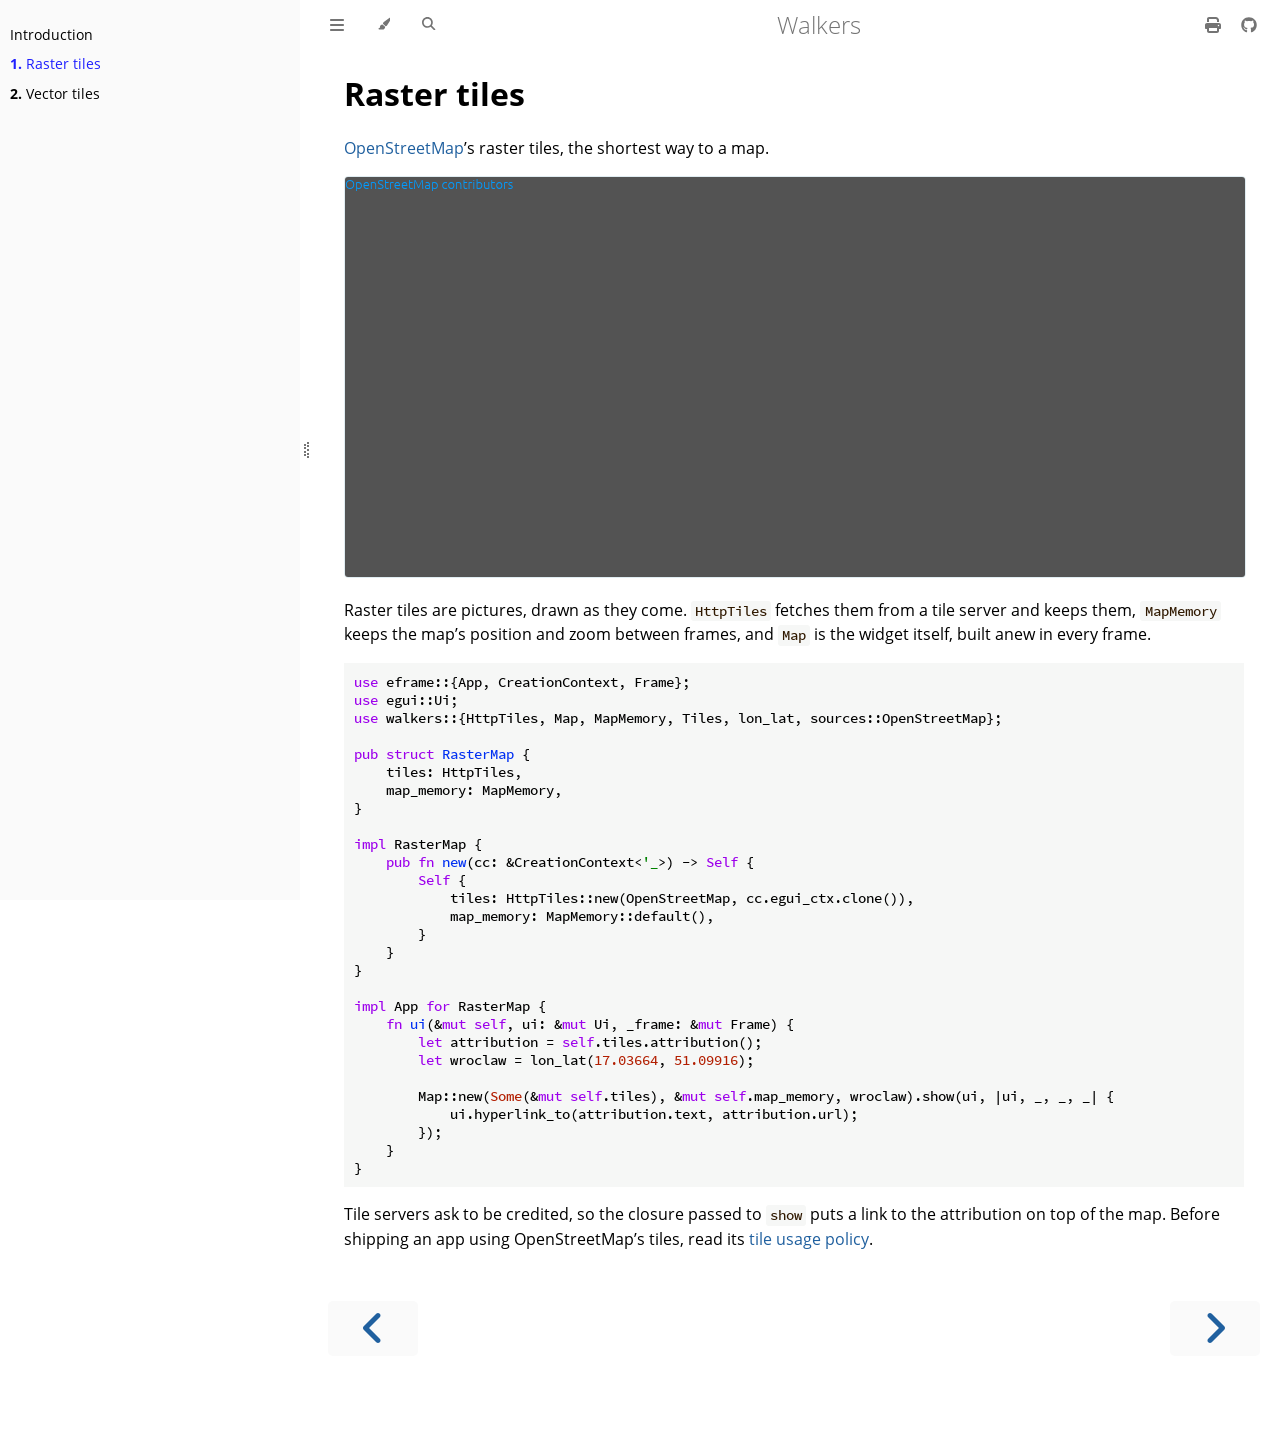
<file: raster.html>
<!DOCTYPE HTML>
<html lang="en" class="light sidebar-visible" dir="ltr">
    <head>
        <!-- Book generated using mdBook -->
        <meta charset="UTF-8">
        <title>Raster tiles - Walkers</title>


        <!-- Custom HTML head -->

        <meta name="description" content="">
        <meta name="viewport" content="width=device-width, initial-scale=1">
        <meta name="theme-color" content="#ffffff">

        <link rel="icon" href="favicon-de23e50b.svg">
        <link rel="shortcut icon" href="favicon-8114d1fc.png">
        <link rel="stylesheet" href="css/variables-8adf115d.css">
        <link rel="stylesheet" href="css/general-e96d0476.css">
        <link rel="stylesheet" href="css/chrome-d279d366.css">
        <link rel="stylesheet" href="css/print-9e4910d8.css" media="print">

        <!-- Fonts -->
        <link rel="stylesheet" href="fonts/fonts-9644e21d.css">

        <!-- Highlight.js Stylesheets -->
        <link rel="stylesheet" id="mdbook-highlight-css" href="highlight-493f70e1.css">
        <link rel="stylesheet" id="mdbook-tomorrow-night-css" href="tomorrow-night-4c0ae647.css">
        <link rel="stylesheet" id="mdbook-ayu-highlight-css" href="ayu-highlight-3fdfc3ac.css">

        <!-- Custom theme stylesheets -->
        <link rel="stylesheet" href="demo-8c6060cb.css">


        <!-- Provide site root and default themes to javascript -->
        <script>
            const path_to_root = "";
            const default_light_theme = "light";
            const default_dark_theme = "navy";
            window.path_to_searchindex_js = "searchindex-f71357c3.js";
        </script>
        <!-- Start loading toc.js asap -->
        <script src="toc-cc390aa7.js"></script>
    </head>
    <body>
    <div id="mdbook-help-container">
        <div id="mdbook-help-popup">
            <h2 class="mdbook-help-title">Keyboard shortcuts</h2>
            <div>
                <p>Press <kbd>←</kbd> or <kbd>→</kbd> to navigate between chapters</p>
                <p>Press <kbd>S</kbd> or <kbd>/</kbd> to search in the book</p>
                <p>Press <kbd>?</kbd> to show this help</p>
                <p>Press <kbd>Esc</kbd> to hide this help</p>
            </div>
        </div>
    </div>
    <div id="mdbook-body-container">
        <!-- Work around some values being stored in localStorage wrapped in quotes -->
        <script>
            try {
                let theme = localStorage.getItem('mdbook-theme');
                let sidebar = localStorage.getItem('mdbook-sidebar');

                if (theme.startsWith('"') && theme.endsWith('"')) {
                    localStorage.setItem('mdbook-theme', theme.slice(1, theme.length - 1));
                }

                if (sidebar.startsWith('"') && sidebar.endsWith('"')) {
                    localStorage.setItem('mdbook-sidebar', sidebar.slice(1, sidebar.length - 1));
                }
            } catch (e) { }
        </script>

        <!-- Set the theme before any content is loaded, prevents flash -->
        <script>
            const default_theme = window.matchMedia("(prefers-color-scheme: dark)").matches ? default_dark_theme : default_light_theme;
            let theme;
            try { theme = localStorage.getItem('mdbook-theme'); } catch(e) { }
            if (theme === null || theme === undefined) { theme = default_theme; }
            const html = document.documentElement;
            html.classList.remove('light')
            html.classList.add(theme);
            html.classList.add("js");
        </script>

        <input type="checkbox" id="mdbook-sidebar-toggle-anchor" class="hidden">

        <!-- Hide / unhide sidebar before it is displayed -->
        <script>
            let sidebar = null;
            const sidebar_toggle = document.getElementById("mdbook-sidebar-toggle-anchor");
            if (document.body.clientWidth >= 1080) {
                try { sidebar = localStorage.getItem('mdbook-sidebar'); } catch(e) { }
                sidebar = sidebar || 'visible';
            } else {
                sidebar = 'hidden';
                sidebar_toggle.checked = false;
            }
            if (sidebar === 'visible') {
                sidebar_toggle.checked = true;
            } else {
                html.classList.remove('sidebar-visible');
            }
        </script>

        <nav id="mdbook-sidebar" class="sidebar" aria-label="Table of contents">
            <!-- populated by js -->
            <mdbook-sidebar-scrollbox class="sidebar-scrollbox"></mdbook-sidebar-scrollbox>
            <noscript>
                <iframe class="sidebar-iframe-outer" src="toc.html"></iframe>
            </noscript>
            <div id="mdbook-sidebar-resize-handle" class="sidebar-resize-handle">
                <div class="sidebar-resize-indicator"></div>
            </div>
        </nav>

        <div id="mdbook-page-wrapper" class="page-wrapper">

            <div class="page">
                <div id="mdbook-menu-bar-hover-placeholder"></div>
                <div id="mdbook-menu-bar" class="menu-bar sticky">
                    <div class="left-buttons">
                        <label id="mdbook-sidebar-toggle" class="icon-button" for="mdbook-sidebar-toggle-anchor" title="Toggle Table of Contents" aria-label="Toggle Table of Contents" aria-controls="mdbook-sidebar">
                            <span class=fa-svg><svg xmlns="http://www.w3.org/2000/svg" viewBox="0 0 448 512"><!--! Font Awesome Free 6.2.0 by @fontawesome - https://fontawesome.com License - https://fontawesome.com/license/free (Icons: CC BY 4.0, Fonts: SIL OFL 1.1, Code: MIT License) Copyright 2022 Fonticons, Inc. --><path d="M0 96C0 78.3 14.3 64 32 64H416c17.7 0 32 14.3 32 32s-14.3 32-32 32H32C14.3 128 0 113.7 0 96zM0 256c0-17.7 14.3-32 32-32H416c17.7 0 32 14.3 32 32s-14.3 32-32 32H32c-17.7 0-32-14.3-32-32zM448 416c0 17.7-14.3 32-32 32H32c-17.7 0-32-14.3-32-32s14.3-32 32-32H416c17.7 0 32 14.3 32 32z"/></svg></span>
                        </label>
                        <button id="mdbook-theme-toggle" class="icon-button" type="button" title="Change theme" aria-label="Change theme" aria-haspopup="true" aria-expanded="false" aria-controls="mdbook-theme-list">
                            <span class=fa-svg><svg xmlns="http://www.w3.org/2000/svg" viewBox="0 0 576 512"><!--! Font Awesome Free 6.2.0 by @fontawesome - https://fontawesome.com License - https://fontawesome.com/license/free (Icons: CC BY 4.0, Fonts: SIL OFL 1.1, Code: MIT License) Copyright 2022 Fonticons, Inc. --><path d="M371.3 367.1c27.3-3.9 51.9-19.4 67.2-42.9L600.2 74.1c12.6-19.5 9.4-45.3-7.6-61.2S549.7-4.4 531.1 9.6L294.4 187.2c-24 18-38.2 46.1-38.4 76.1L371.3 367.1zm-19.6 25.4l-116-104.4C175.9 290.3 128 339.6 128 400c0 3.9 .2 7.8 .6 11.6c1.8 17.5-10.2 36.4-27.8 36.4H96c-17.7 0-32 14.3-32 32s14.3 32 32 32H240c61.9 0 112-50.1 112-112c0-2.5-.1-5-.2-7.5z"/></svg></span>
                        </button>
                        <ul id="mdbook-theme-list" class="theme-popup" aria-label="Themes" role="menu">
                            <li role="none"><button role="menuitem" class="theme" id="mdbook-theme-default_theme">Auto</button></li>
                            <li role="none"><button role="menuitem" class="theme" id="mdbook-theme-light">Light</button></li>
                            <li role="none"><button role="menuitem" class="theme" id="mdbook-theme-rust">Rust</button></li>
                            <li role="none"><button role="menuitem" class="theme" id="mdbook-theme-coal">Coal</button></li>
                            <li role="none"><button role="menuitem" class="theme" id="mdbook-theme-navy">Navy</button></li>
                            <li role="none"><button role="menuitem" class="theme" id="mdbook-theme-ayu">Ayu</button></li>
                        </ul>
                        <button id="mdbook-search-toggle" class="icon-button" type="button" title="Search (`/`)" aria-label="Toggle Searchbar" aria-expanded="false" aria-keyshortcuts="/ s" aria-controls="mdbook-searchbar">
                            <span class=fa-svg><svg xmlns="http://www.w3.org/2000/svg" viewBox="0 0 512 512"><!--! Font Awesome Free 6.2.0 by @fontawesome - https://fontawesome.com License - https://fontawesome.com/license/free (Icons: CC BY 4.0, Fonts: SIL OFL 1.1, Code: MIT License) Copyright 2022 Fonticons, Inc. --><path d="M416 208c0 45.9-14.9 88.3-40 122.7L502.6 457.4c12.5 12.5 12.5 32.8 0 45.3s-32.8 12.5-45.3 0L330.7 376c-34.4 25.2-76.8 40-122.7 40C93.1 416 0 322.9 0 208S93.1 0 208 0S416 93.1 416 208zM208 352c79.5 0 144-64.5 144-144s-64.5-144-144-144S64 128.5 64 208s64.5 144 144 144z"/></svg></span>
                        </button>
                    </div>

                    <h1 class="menu-title">Walkers</h1>

                    <div class="right-buttons">
                        <a href="print.html" title="Print this book" aria-label="Print this book">
                            <span class=fa-svg id="print-button"><svg xmlns="http://www.w3.org/2000/svg" viewBox="0 0 512 512"><!--! Font Awesome Free 6.2.0 by @fontawesome - https://fontawesome.com License - https://fontawesome.com/license/free (Icons: CC BY 4.0, Fonts: SIL OFL 1.1, Code: MIT License) Copyright 2022 Fonticons, Inc. --><path d="M128 0C92.7 0 64 28.7 64 64v96h64V64H354.7L384 93.3V160h64V93.3c0-17-6.7-33.3-18.7-45.3L400 18.7C388 6.7 371.7 0 354.7 0H128zM384 352v32 64H128V384 368 352H384zm64 32h32c17.7 0 32-14.3 32-32V256c0-35.3-28.7-64-64-64H64c-35.3 0-64 28.7-64 64v96c0 17.7 14.3 32 32 32H64v64c0 35.3 28.7 64 64 64H384c35.3 0 64-28.7 64-64V384zm-16-88c-13.3 0-24-10.7-24-24s10.7-24 24-24s24 10.7 24 24s-10.7 24-24 24z"/></svg></span>
                        </a>
                        <a href="https://github.com/podusowski/walkers" title="Git repository" aria-label="Git repository">
                            <span class=fa-svg><svg xmlns="http://www.w3.org/2000/svg" viewBox="0 0 496 512"><!--! Font Awesome Free 6.2.0 by @fontawesome - https://fontawesome.com License - https://fontawesome.com/license/free (Icons: CC BY 4.0, Fonts: SIL OFL 1.1, Code: MIT License) Copyright 2022 Fonticons, Inc. --><path d="M165.9 397.4c0 2-2.3 3.6-5.2 3.6-3.3.3-5.6-1.3-5.6-3.6 0-2 2.3-3.6 5.2-3.6 3-.3 5.6 1.3 5.6 3.6zm-31.1-4.5c-.7 2 1.3 4.3 4.3 4.9 2.6 1 5.6 0 6.2-2s-1.3-4.3-4.3-5.2c-2.6-.7-5.5.3-6.2 2.3zm44.2-1.7c-2.9.7-4.9 2.6-4.6 4.9.3 2 2.9 3.3 5.9 2.6 2.9-.7 4.9-2.6 4.6-4.6-.3-1.9-3-3.2-5.9-2.9zM244.8 8C106.1 8 0 113.3 0 252c0 110.9 69.8 205.8 169.5 239.2 12.8 2.3 17.3-5.6 17.3-12.1 0-6.2-.3-40.4-.3-61.4 0 0-70 15-84.7-29.8 0 0-11.4-29.1-27.8-36.6 0 0-22.9-15.7 1.6-15.4 0 0 24.9 2 38.6 25.8 21.9 38.6 58.6 27.5 72.9 20.9 2.3-16 8.8-27.1 16-33.7-55.9-6.2-112.3-14.3-112.3-110.5 0-27.5 7.6-41.3 23.6-58.9-2.6-6.5-11.1-33.3 2.6-67.9 20.9-6.5 69 27 69 27 20-5.6 41.5-8.5 62.8-8.5s42.8 2.9 62.8 8.5c0 0 48.1-33.6 69-27 13.7 34.7 5.2 61.4 2.6 67.9 16 17.7 25.8 31.5 25.8 58.9 0 96.5-58.9 104.2-114.8 110.5 9.2 7.9 17 22.9 17 46.4 0 33.7-.3 75.4-.3 83.6 0 6.5 4.6 14.4 17.3 12.1C428.2 457.8 496 362.9 496 252 496 113.3 383.5 8 244.8 8zM97.2 352.9c-1.3 1-1 3.3.7 5.2 1.6 1.6 3.9 2.3 5.2 1 1.3-1 1-3.3-.7-5.2-1.6-1.6-3.9-2.3-5.2-1zm-10.8-8.1c-.7 1.3.3 2.9 2.3 3.9 1.6 1 3.6.7 4.3-.7.7-1.3-.3-2.9-2.3-3.9-2-.6-3.6-.3-4.3.7zm32.4 35.6c-1.6 1.3-1 4.3 1.3 6.2 2.3 2.3 5.2 2.6 6.5 1 1.3-1.3.7-4.3-1.3-6.2-2.2-2.3-5.2-2.6-6.5-1zm-11.4-14.7c-1.6 1-1.6 3.6 0 5.9 1.6 2.3 4.3 3.3 5.6 2.3 1.6-1.3 1.6-3.9 0-6.2-1.4-2.3-4-3.3-5.6-2z"/></svg></span>
                        </a>

                    </div>
                </div>

                <div id="mdbook-search-wrapper" class="hidden">
                    <form id="mdbook-searchbar-outer" class="searchbar-outer">
                        <div class="search-wrapper">
                            <input type="search" id="mdbook-searchbar" name="searchbar" placeholder="Search this book ..." aria-controls="mdbook-searchresults-outer" aria-describedby="searchresults-header">
                            <div class="spinner-wrapper">
                                <span class=fa-svg id="fa-spin"><svg xmlns="http://www.w3.org/2000/svg" viewBox="0 0 512 512"><!--! Font Awesome Free 6.2.0 by @fontawesome - https://fontawesome.com License - https://fontawesome.com/license/free (Icons: CC BY 4.0, Fonts: SIL OFL 1.1, Code: MIT License) Copyright 2022 Fonticons, Inc. --><path d="M304 48c0-26.5-21.5-48-48-48s-48 21.5-48 48s21.5 48 48 48s48-21.5 48-48zm0 416c0-26.5-21.5-48-48-48s-48 21.5-48 48s21.5 48 48 48s48-21.5 48-48zM48 304c26.5 0 48-21.5 48-48s-21.5-48-48-48s-48 21.5-48 48s21.5 48 48 48zm464-48c0-26.5-21.5-48-48-48s-48 21.5-48 48s21.5 48 48 48s48-21.5 48-48zM142.9 437c18.7-18.7 18.7-49.1 0-67.9s-49.1-18.7-67.9 0s-18.7 49.1 0 67.9s49.1 18.7 67.9 0zm0-294.2c18.7-18.7 18.7-49.1 0-67.9S93.7 56.2 75 75s-18.7 49.1 0 67.9s49.1 18.7 67.9 0zM369.1 437c18.7 18.7 49.1 18.7 67.9 0s18.7-49.1 0-67.9s-49.1-18.7-67.9 0s-18.7 49.1 0 67.9z"/></svg></span>
                            </div>
                        </div>
                    </form>
                    <div id="mdbook-searchresults-outer" class="searchresults-outer hidden">
                        <div id="mdbook-searchresults-header" class="searchresults-header"></div>
                        <ul id="mdbook-searchresults">
                        </ul>
                    </div>
                </div>

                <!-- Apply ARIA attributes after the sidebar and the sidebar toggle button are added to the DOM -->
                <script>
                    document.getElementById('mdbook-sidebar-toggle').setAttribute('aria-expanded', sidebar === 'visible');
                    document.getElementById('mdbook-sidebar').setAttribute('aria-hidden', sidebar !== 'visible');
                    Array.from(document.querySelectorAll('#mdbook-sidebar a')).forEach(function(link) {
                        link.setAttribute('tabIndex', sidebar === 'visible' ? 0 : -1);
                    });
                </script>

                <div id="mdbook-content" class="content">
                    <main>
                        <h1 id="raster-tiles"><a class="header" href="#raster-tiles">Raster tiles</a></h1>
<p><a href="https://www.openstreetmap.org">OpenStreetMap</a>’s raster tiles, the shortest way to a map.</p>
<iframe class="demo" src="demos/index.html#raster" loading="lazy"></iframe>
<p>Raster tiles are pictures, drawn as they come. <code>HttpTiles</code> fetches them from a tile server and
keeps them, <code>MapMemory</code> keeps the map’s position and zoom between frames, and <code>Map</code> is the widget
itself, built anew in every frame.</p>
<pre><code class="language-rust noplayground">use eframe::{App, CreationContext, Frame};
use egui::Ui;
use walkers::{HttpTiles, Map, MapMemory, Tiles, lon_lat, sources::OpenStreetMap};

pub struct RasterMap {
    tiles: HttpTiles,
    map_memory: MapMemory,
}

impl RasterMap {
    pub fn new(cc: &amp;CreationContext&lt;'_&gt;) -&gt; Self {
        Self {
            tiles: HttpTiles::new(OpenStreetMap, cc.egui_ctx.clone()),
            map_memory: MapMemory::default(),
        }
    }
}

impl App for RasterMap {
    fn ui(&amp;mut self, ui: &amp;mut Ui, _frame: &amp;mut Frame) {
        let attribution = self.tiles.attribution();
        let wroclaw = lon_lat(17.03664, 51.09916);

        Map::new(Some(&amp;mut self.tiles), &amp;mut self.map_memory, wroclaw).show(ui, |ui, _, _, _| {
            ui.hyperlink_to(attribution.text, attribution.url);
        });
    }
}</code></pre>
<p>Tile servers ask to be credited, so the closure passed to <code>show</code> puts a link to the attribution
on top of the map. Before shipping an app using OpenStreetMap’s tiles, read its
<a href="https://operations.osmfoundation.org/policies/tiles/">tile usage policy</a>.</p>

                    </main>

                    <nav class="nav-wrapper" aria-label="Page navigation">
                        <!-- Mobile navigation buttons -->
                            <a rel="prev" href="introduction.html" class="mobile-nav-chapters previous" title="Previous chapter" aria-label="Previous chapter" aria-keyshortcuts="Left">
                                <span class=fa-svg><svg xmlns="http://www.w3.org/2000/svg" viewBox="0 0 320 512"><!--! Font Awesome Free 6.2.0 by @fontawesome - https://fontawesome.com License - https://fontawesome.com/license/free (Icons: CC BY 4.0, Fonts: SIL OFL 1.1, Code: MIT License) Copyright 2022 Fonticons, Inc. --><path d="M41.4 233.4c-12.5 12.5-12.5 32.8 0 45.3l160 160c12.5 12.5 32.8 12.5 45.3 0s12.5-32.8 0-45.3L109.3 256 246.6 118.6c12.5-12.5 12.5-32.8 0-45.3s-32.8-12.5-45.3 0l-160 160z"/></svg></span>
                            </a>

                            <a rel="next prefetch" href="waymark.html" class="mobile-nav-chapters next" title="Next chapter" aria-label="Next chapter" aria-keyshortcuts="Right">
                                <span class=fa-svg><svg xmlns="http://www.w3.org/2000/svg" viewBox="0 0 320 512"><!--! Font Awesome Free 6.2.0 by @fontawesome - https://fontawesome.com License - https://fontawesome.com/license/free (Icons: CC BY 4.0, Fonts: SIL OFL 1.1, Code: MIT License) Copyright 2022 Fonticons, Inc. --><path d="M278.6 233.4c12.5 12.5 12.5 32.8 0 45.3l-160 160c-12.5 12.5-32.8 12.5-45.3 0s-12.5-32.8 0-45.3L210.7 256 73.4 118.6c-12.5-12.5-12.5-32.8 0-45.3s32.8-12.5 45.3 0l160 160z"/></svg></span>
                            </a>

                        <div style="clear: both"></div>
                    </nav>
                </div>
            </div>

            <nav class="nav-wide-wrapper" aria-label="Page navigation">
                    <a rel="prev" href="introduction.html" class="nav-chapters previous" title="Previous chapter" aria-label="Previous chapter" aria-keyshortcuts="Left">
                        <span class=fa-svg><svg xmlns="http://www.w3.org/2000/svg" viewBox="0 0 320 512"><!--! Font Awesome Free 6.2.0 by @fontawesome - https://fontawesome.com License - https://fontawesome.com/license/free (Icons: CC BY 4.0, Fonts: SIL OFL 1.1, Code: MIT License) Copyright 2022 Fonticons, Inc. --><path d="M41.4 233.4c-12.5 12.5-12.5 32.8 0 45.3l160 160c12.5 12.5 32.8 12.5 45.3 0s12.5-32.8 0-45.3L109.3 256 246.6 118.6c12.5-12.5 12.5-32.8 0-45.3s-32.8-12.5-45.3 0l-160 160z"/></svg></span>
                    </a>

                    <a rel="next prefetch" href="waymark.html" class="nav-chapters next" title="Next chapter" aria-label="Next chapter" aria-keyshortcuts="Right">
                        <span class=fa-svg><svg xmlns="http://www.w3.org/2000/svg" viewBox="0 0 320 512"><!--! Font Awesome Free 6.2.0 by @fontawesome - https://fontawesome.com License - https://fontawesome.com/license/free (Icons: CC BY 4.0, Fonts: SIL OFL 1.1, Code: MIT License) Copyright 2022 Fonticons, Inc. --><path d="M278.6 233.4c12.5 12.5 12.5 32.8 0 45.3l-160 160c-12.5 12.5-32.8 12.5-45.3 0s-12.5-32.8 0-45.3L210.7 256 73.4 118.6c-12.5-12.5-12.5-32.8 0-45.3s32.8-12.5 45.3 0l160 160z"/></svg></span>
                    </a>
            </nav>

        </div>

        <template id=fa-eye><span class=fa-svg><svg xmlns="http://www.w3.org/2000/svg" viewBox="0 0 576 512"><!--! Font Awesome Free 6.2.0 by @fontawesome - https://fontawesome.com License - https://fontawesome.com/license/free (Icons: CC BY 4.0, Fonts: SIL OFL 1.1, Code: MIT License) Copyright 2022 Fonticons, Inc. --><path d="M288 32c-80.8 0-145.5 36.8-192.6 80.6C48.6 156 17.3 208 2.5 243.7c-3.3 7.9-3.3 16.7 0 24.6C17.3 304 48.6 356 95.4 399.4C142.5 443.2 207.2 480 288 480s145.5-36.8 192.6-80.6c46.8-43.5 78.1-95.4 93-131.1c3.3-7.9 3.3-16.7 0-24.6c-14.9-35.7-46.2-87.7-93-131.1C433.5 68.8 368.8 32 288 32zM432 256c0 79.5-64.5 144-144 144s-144-64.5-144-144s64.5-144 144-144s144 64.5 144 144zM288 192c0 35.3-28.7 64-64 64c-11.5 0-22.3-3-31.6-8.4c-.2 2.8-.4 5.5-.4 8.4c0 53 43 96 96 96s96-43 96-96s-43-96-96-96c-2.8 0-5.6 .1-8.4 .4c5.3 9.3 8.4 20.1 8.4 31.6z"/></svg></span></template>
        <template id=fa-eye-slash><span class=fa-svg><svg xmlns="http://www.w3.org/2000/svg" viewBox="0 0 640 512"><!--! Font Awesome Free 6.2.0 by @fontawesome - https://fontawesome.com License - https://fontawesome.com/license/free (Icons: CC BY 4.0, Fonts: SIL OFL 1.1, Code: MIT License) Copyright 2022 Fonticons, Inc. --><path d="M38.8 5.1C28.4-3.1 13.3-1.2 5.1 9.2S-1.2 34.7 9.2 42.9l592 464c10.4 8.2 25.5 6.3 33.7-4.1s6.3-25.5-4.1-33.7L525.6 386.7c39.6-40.6 66.4-86.1 79.9-118.4c3.3-7.9 3.3-16.7 0-24.6c-14.9-35.7-46.2-87.7-93-131.1C465.5 68.8 400.8 32 320 32c-68.2 0-125 26.3-169.3 60.8L38.8 5.1zM223.1 149.5C248.6 126.2 282.7 112 320 112c79.5 0 144 64.5 144 144c0 24.9-6.3 48.3-17.4 68.7L408 294.5c5.2-11.8 8-24.8 8-38.5c0-53-43-96-96-96c-2.8 0-5.6 .1-8.4 .4c5.3 9.3 8.4 20.1 8.4 31.6c0 10.2-2.4 19.8-6.6 28.3l-90.3-70.8zm223.1 298L373 389.9c-16.4 6.5-34.3 10.1-53 10.1c-79.5 0-144-64.5-144-144c0-6.9 .5-13.6 1.4-20.2L83.1 161.5C60.3 191.2 44 220.8 34.5 243.7c-3.3 7.9-3.3 16.7 0 24.6c14.9 35.7 46.2 87.7 93 131.1C174.5 443.2 239.2 480 320 480c47.8 0 89.9-12.9 126.2-32.5z"/></svg></span></template>
        <template id=fa-copy><span class=fa-svg><svg xmlns="http://www.w3.org/2000/svg" viewBox="0 0 512 512"><!--! Font Awesome Free 6.2.0 by @fontawesome - https://fontawesome.com License - https://fontawesome.com/license/free (Icons: CC BY 4.0, Fonts: SIL OFL 1.1, Code: MIT License) Copyright 2022 Fonticons, Inc. --><path d="M502.6 70.63l-61.25-61.25C435.4 3.371 427.2 0 418.7 0H255.1c-35.35 0-64 28.66-64 64l.0195 256C192 355.4 220.7 384 256 384h192c35.2 0 64-28.8 64-64V93.25C512 84.77 508.6 76.63 502.6 70.63zM464 320c0 8.836-7.164 16-16 16H255.1c-8.838 0-16-7.164-16-16L239.1 64.13c0-8.836 7.164-16 16-16h128L384 96c0 17.67 14.33 32 32 32h47.1V320zM272 448c0 8.836-7.164 16-16 16H63.1c-8.838 0-16-7.164-16-16L47.98 192.1c0-8.836 7.164-16 16-16H160V128H63.99c-35.35 0-64 28.65-64 64l.0098 256C.002 483.3 28.66 512 64 512h192c35.2 0 64-28.8 64-64v-32h-47.1L272 448z"/></svg></span></template>
        <template id=fa-play><span class=fa-svg><svg xmlns="http://www.w3.org/2000/svg" viewBox="0 0 384 512"><!--! Font Awesome Free 6.2.0 by @fontawesome - https://fontawesome.com License - https://fontawesome.com/license/free (Icons: CC BY 4.0, Fonts: SIL OFL 1.1, Code: MIT License) Copyright 2022 Fonticons, Inc. --><path d="M73 39c-14.8-9.1-33.4-9.4-48.5-.9S0 62.6 0 80V432c0 17.4 9.4 33.4 24.5 41.9s33.7 8.1 48.5-.9L361 297c14.3-8.7 23-24.2 23-41s-8.7-32.2-23-41L73 39z"/></svg></span></template>
        <template id=fa-clock-rotate-left><span class=fa-svg><svg xmlns="http://www.w3.org/2000/svg" viewBox="0 0 512 512"><!--! Font Awesome Free 6.2.0 by @fontawesome - https://fontawesome.com License - https://fontawesome.com/license/free (Icons: CC BY 4.0, Fonts: SIL OFL 1.1, Code: MIT License) Copyright 2022 Fonticons, Inc. --><path d="M75 75L41 41C25.9 25.9 0 36.6 0 57.9V168c0 13.3 10.7 24 24 24H134.1c21.4 0 32.1-25.9 17-41l-30.8-30.8C155 85.5 203 64 256 64c106 0 192 86 192 192s-86 192-192 192c-40.8 0-78.6-12.7-109.7-34.4c-14.5-10.1-34.4-6.6-44.6 7.9s-6.6 34.4 7.9 44.6C151.2 495 201.7 512 256 512c141.4 0 256-114.6 256-256S397.4 0 256 0C185.3 0 121.3 28.7 75 75zm181 53c-13.3 0-24 10.7-24 24V256c0 6.4 2.5 12.5 7 17l72 72c9.4 9.4 24.6 9.4 33.9 0s9.4-24.6 0-33.9l-65-65V152c0-13.3-10.7-24-24-24z"/></svg></span></template>



        <script>
            window.playground_copyable = true;
        </script>


        <script src="elasticlunr-ef4e11c1.min.js"></script>
        <script src="mark-09e88c2c.min.js"></script>
        <script src="searcher-09f2665d.js"></script>

        <script src="clipboard-1626706a.min.js"></script>
        <script src="highlight-abc7f01d.js"></script>
        <script src="book-609e4cb8.js"></script>

        <!-- Custom JS scripts -->



    </div>
    </body>
</html>
</file>
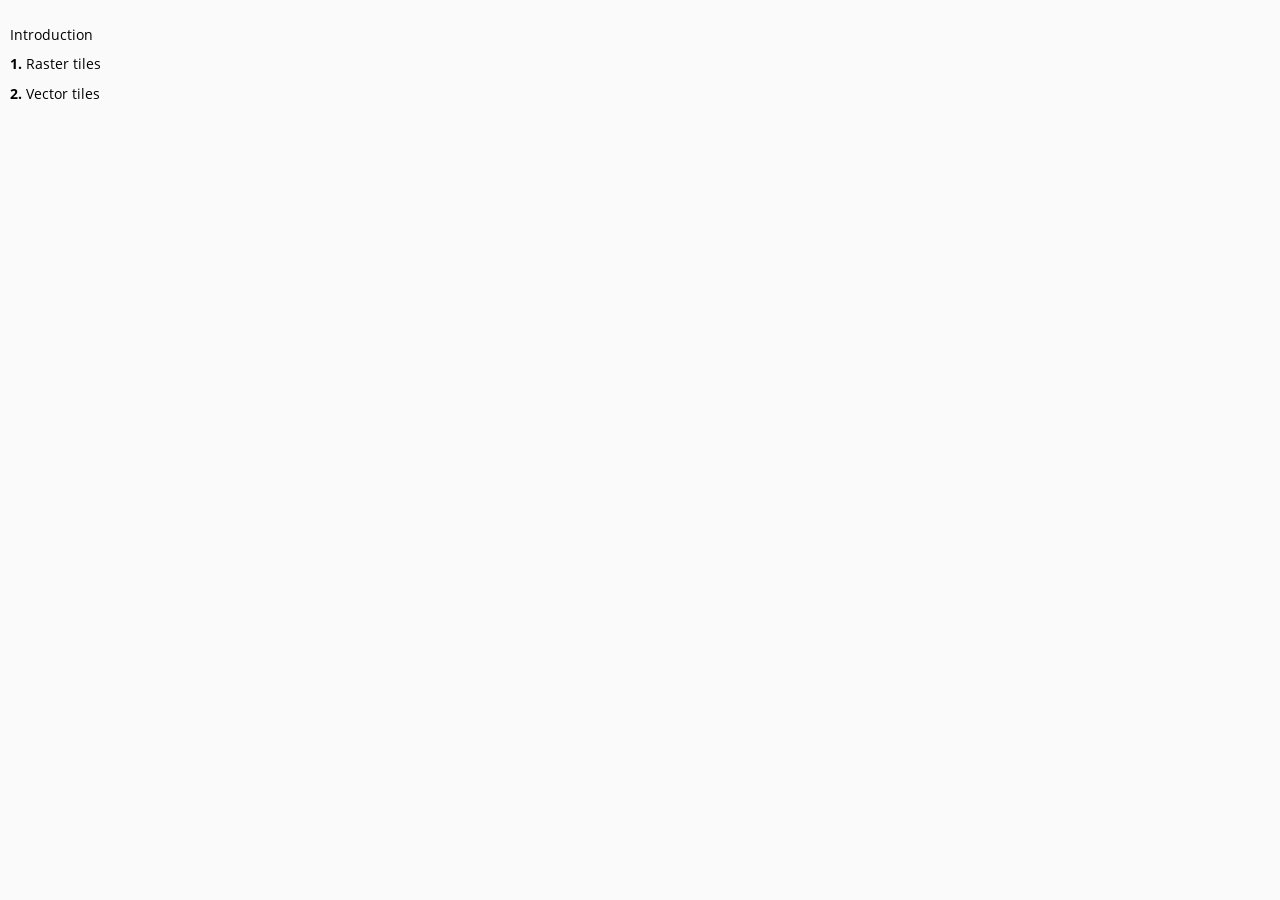
<file: toc.html>
<!DOCTYPE HTML>
<html lang="en" class="light" dir="ltr">
    <head>
        <!-- sidebar iframe generated using mdBook

        This is a frame, and not included directly in the page, to control the total size of the
        book. The TOC contains an entry for each page, so if each page includes a copy of the TOC,
        the total size of the page becomes O(n**2).

        The frame is only used as a fallback when JS is turned off. When it's on, the sidebar is
        instead added to the main page by `toc.js` instead. The JavaScript mode is better
        because, when running in a `file:///` URL, the iframed page would not be Same-Origin as
        the rest of the page, so the sidebar and the main page theme would fall out of sync.
        -->
        <meta charset="UTF-8">
        <meta name="robots" content="noindex">
        <!-- Custom HTML head -->
        <meta name="viewport" content="width=device-width, initial-scale=1">
        <meta name="theme-color" content="#ffffff">
        <link rel="stylesheet" href="css/variables-8adf115d.css">
        <link rel="stylesheet" href="css/general-e96d0476.css">
        <link rel="stylesheet" href="css/chrome-d279d366.css">
        <link rel="stylesheet" href="css/print-9e4910d8.css" media="print">
        <!-- Fonts -->
        <link rel="stylesheet" href="fonts/fonts-9644e21d.css">
        <!-- Custom theme stylesheets -->
        <link rel="stylesheet" href="demo-8c6060cb.css">
    </head>
    <body class="sidebar-iframe-inner">
        <ol class="chapter"><li class="chapter-item expanded "><span class="chapter-link-wrapper"><a href="introduction.html" target="_parent">Introduction</a></span></li><li class="chapter-item expanded "><span class="chapter-link-wrapper"><a href="raster.html" target="_parent"><strong aria-hidden="true">1.</strong> Raster tiles</a></span></li><li class="chapter-item expanded "><span class="chapter-link-wrapper"><a href="waymark.html" target="_parent"><strong aria-hidden="true">2.</strong> Vector tiles</a></span></li></ol>
    </body>
</html>
</file>
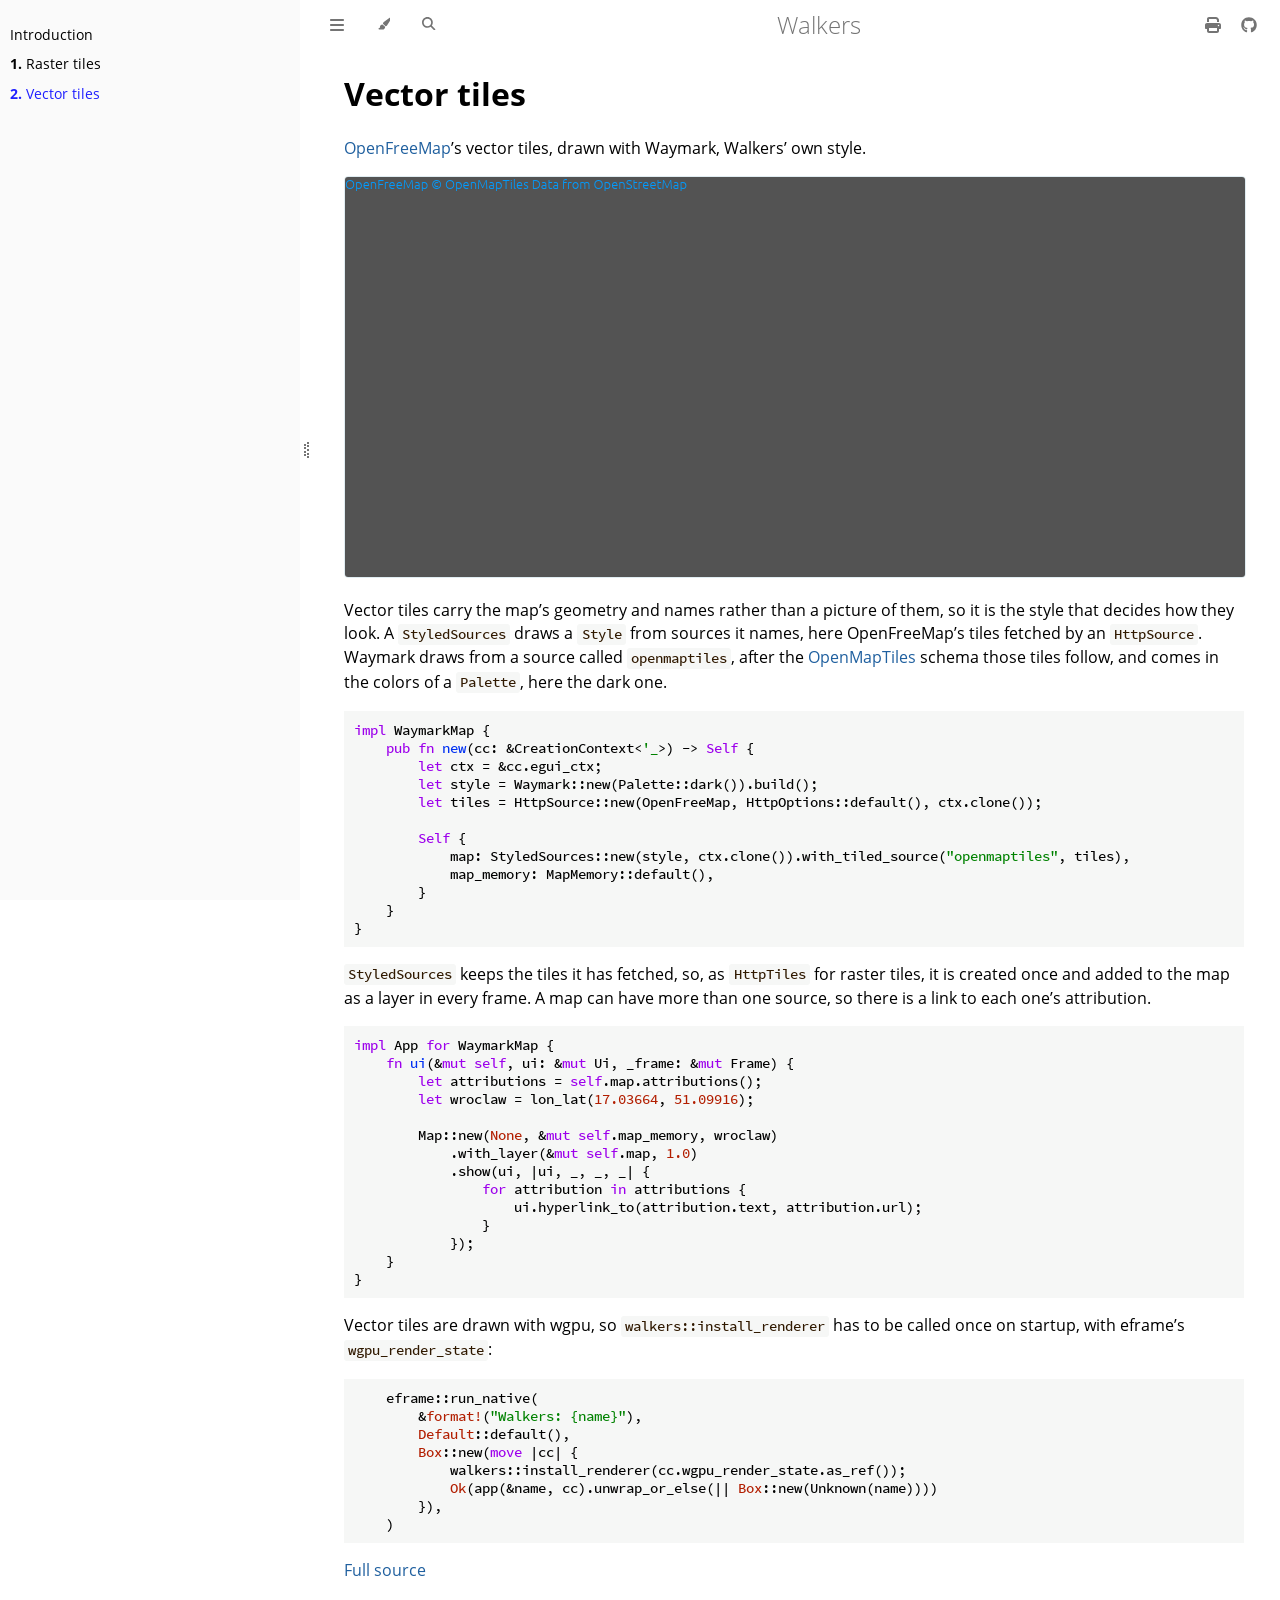
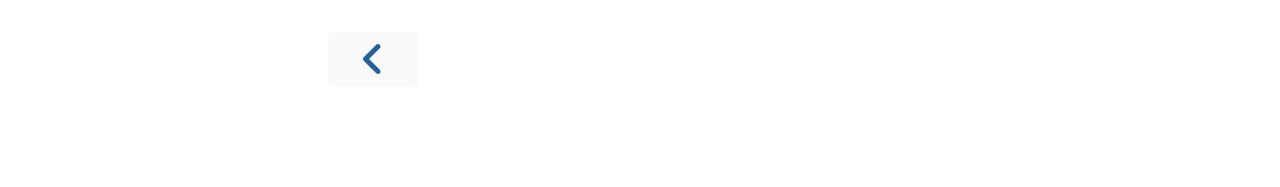
<file: waymark.html>
<!DOCTYPE HTML>
<html lang="en" class="light sidebar-visible" dir="ltr">
    <head>
        <!-- Book generated using mdBook -->
        <meta charset="UTF-8">
        <title>Vector tiles - Walkers</title>


        <!-- Custom HTML head -->

        <meta name="description" content="">
        <meta name="viewport" content="width=device-width, initial-scale=1">
        <meta name="theme-color" content="#ffffff">

        <link rel="icon" href="favicon-de23e50b.svg">
        <link rel="shortcut icon" href="favicon-8114d1fc.png">
        <link rel="stylesheet" href="css/variables-8adf115d.css">
        <link rel="stylesheet" href="css/general-e96d0476.css">
        <link rel="stylesheet" href="css/chrome-d279d366.css">
        <link rel="stylesheet" href="css/print-9e4910d8.css" media="print">

        <!-- Fonts -->
        <link rel="stylesheet" href="fonts/fonts-9644e21d.css">

        <!-- Highlight.js Stylesheets -->
        <link rel="stylesheet" id="mdbook-highlight-css" href="highlight-493f70e1.css">
        <link rel="stylesheet" id="mdbook-tomorrow-night-css" href="tomorrow-night-4c0ae647.css">
        <link rel="stylesheet" id="mdbook-ayu-highlight-css" href="ayu-highlight-3fdfc3ac.css">

        <!-- Custom theme stylesheets -->
        <link rel="stylesheet" href="demo-8c6060cb.css">


        <!-- Provide site root and default themes to javascript -->
        <script>
            const path_to_root = "";
            const default_light_theme = "light";
            const default_dark_theme = "navy";
            window.path_to_searchindex_js = "searchindex-f71357c3.js";
        </script>
        <!-- Start loading toc.js asap -->
        <script src="toc-cc390aa7.js"></script>
    </head>
    <body>
    <div id="mdbook-help-container">
        <div id="mdbook-help-popup">
            <h2 class="mdbook-help-title">Keyboard shortcuts</h2>
            <div>
                <p>Press <kbd>←</kbd> or <kbd>→</kbd> to navigate between chapters</p>
                <p>Press <kbd>S</kbd> or <kbd>/</kbd> to search in the book</p>
                <p>Press <kbd>?</kbd> to show this help</p>
                <p>Press <kbd>Esc</kbd> to hide this help</p>
            </div>
        </div>
    </div>
    <div id="mdbook-body-container">
        <!-- Work around some values being stored in localStorage wrapped in quotes -->
        <script>
            try {
                let theme = localStorage.getItem('mdbook-theme');
                let sidebar = localStorage.getItem('mdbook-sidebar');

                if (theme.startsWith('"') && theme.endsWith('"')) {
                    localStorage.setItem('mdbook-theme', theme.slice(1, theme.length - 1));
                }

                if (sidebar.startsWith('"') && sidebar.endsWith('"')) {
                    localStorage.setItem('mdbook-sidebar', sidebar.slice(1, sidebar.length - 1));
                }
            } catch (e) { }
        </script>

        <!-- Set the theme before any content is loaded, prevents flash -->
        <script>
            const default_theme = window.matchMedia("(prefers-color-scheme: dark)").matches ? default_dark_theme : default_light_theme;
            let theme;
            try { theme = localStorage.getItem('mdbook-theme'); } catch(e) { }
            if (theme === null || theme === undefined) { theme = default_theme; }
            const html = document.documentElement;
            html.classList.remove('light')
            html.classList.add(theme);
            html.classList.add("js");
        </script>

        <input type="checkbox" id="mdbook-sidebar-toggle-anchor" class="hidden">

        <!-- Hide / unhide sidebar before it is displayed -->
        <script>
            let sidebar = null;
            const sidebar_toggle = document.getElementById("mdbook-sidebar-toggle-anchor");
            if (document.body.clientWidth >= 1080) {
                try { sidebar = localStorage.getItem('mdbook-sidebar'); } catch(e) { }
                sidebar = sidebar || 'visible';
            } else {
                sidebar = 'hidden';
                sidebar_toggle.checked = false;
            }
            if (sidebar === 'visible') {
                sidebar_toggle.checked = true;
            } else {
                html.classList.remove('sidebar-visible');
            }
        </script>

        <nav id="mdbook-sidebar" class="sidebar" aria-label="Table of contents">
            <!-- populated by js -->
            <mdbook-sidebar-scrollbox class="sidebar-scrollbox"></mdbook-sidebar-scrollbox>
            <noscript>
                <iframe class="sidebar-iframe-outer" src="toc.html"></iframe>
            </noscript>
            <div id="mdbook-sidebar-resize-handle" class="sidebar-resize-handle">
                <div class="sidebar-resize-indicator"></div>
            </div>
        </nav>

        <div id="mdbook-page-wrapper" class="page-wrapper">

            <div class="page">
                <div id="mdbook-menu-bar-hover-placeholder"></div>
                <div id="mdbook-menu-bar" class="menu-bar sticky">
                    <div class="left-buttons">
                        <label id="mdbook-sidebar-toggle" class="icon-button" for="mdbook-sidebar-toggle-anchor" title="Toggle Table of Contents" aria-label="Toggle Table of Contents" aria-controls="mdbook-sidebar">
                            <span class=fa-svg><svg xmlns="http://www.w3.org/2000/svg" viewBox="0 0 448 512"><!--! Font Awesome Free 6.2.0 by @fontawesome - https://fontawesome.com License - https://fontawesome.com/license/free (Icons: CC BY 4.0, Fonts: SIL OFL 1.1, Code: MIT License) Copyright 2022 Fonticons, Inc. --><path d="M0 96C0 78.3 14.3 64 32 64H416c17.7 0 32 14.3 32 32s-14.3 32-32 32H32C14.3 128 0 113.7 0 96zM0 256c0-17.7 14.3-32 32-32H416c17.7 0 32 14.3 32 32s-14.3 32-32 32H32c-17.7 0-32-14.3-32-32zM448 416c0 17.7-14.3 32-32 32H32c-17.7 0-32-14.3-32-32s14.3-32 32-32H416c17.7 0 32 14.3 32 32z"/></svg></span>
                        </label>
                        <button id="mdbook-theme-toggle" class="icon-button" type="button" title="Change theme" aria-label="Change theme" aria-haspopup="true" aria-expanded="false" aria-controls="mdbook-theme-list">
                            <span class=fa-svg><svg xmlns="http://www.w3.org/2000/svg" viewBox="0 0 576 512"><!--! Font Awesome Free 6.2.0 by @fontawesome - https://fontawesome.com License - https://fontawesome.com/license/free (Icons: CC BY 4.0, Fonts: SIL OFL 1.1, Code: MIT License) Copyright 2022 Fonticons, Inc. --><path d="M371.3 367.1c27.3-3.9 51.9-19.4 67.2-42.9L600.2 74.1c12.6-19.5 9.4-45.3-7.6-61.2S549.7-4.4 531.1 9.6L294.4 187.2c-24 18-38.2 46.1-38.4 76.1L371.3 367.1zm-19.6 25.4l-116-104.4C175.9 290.3 128 339.6 128 400c0 3.9 .2 7.8 .6 11.6c1.8 17.5-10.2 36.4-27.8 36.4H96c-17.7 0-32 14.3-32 32s14.3 32 32 32H240c61.9 0 112-50.1 112-112c0-2.5-.1-5-.2-7.5z"/></svg></span>
                        </button>
                        <ul id="mdbook-theme-list" class="theme-popup" aria-label="Themes" role="menu">
                            <li role="none"><button role="menuitem" class="theme" id="mdbook-theme-default_theme">Auto</button></li>
                            <li role="none"><button role="menuitem" class="theme" id="mdbook-theme-light">Light</button></li>
                            <li role="none"><button role="menuitem" class="theme" id="mdbook-theme-rust">Rust</button></li>
                            <li role="none"><button role="menuitem" class="theme" id="mdbook-theme-coal">Coal</button></li>
                            <li role="none"><button role="menuitem" class="theme" id="mdbook-theme-navy">Navy</button></li>
                            <li role="none"><button role="menuitem" class="theme" id="mdbook-theme-ayu">Ayu</button></li>
                        </ul>
                        <button id="mdbook-search-toggle" class="icon-button" type="button" title="Search (`/`)" aria-label="Toggle Searchbar" aria-expanded="false" aria-keyshortcuts="/ s" aria-controls="mdbook-searchbar">
                            <span class=fa-svg><svg xmlns="http://www.w3.org/2000/svg" viewBox="0 0 512 512"><!--! Font Awesome Free 6.2.0 by @fontawesome - https://fontawesome.com License - https://fontawesome.com/license/free (Icons: CC BY 4.0, Fonts: SIL OFL 1.1, Code: MIT License) Copyright 2022 Fonticons, Inc. --><path d="M416 208c0 45.9-14.9 88.3-40 122.7L502.6 457.4c12.5 12.5 12.5 32.8 0 45.3s-32.8 12.5-45.3 0L330.7 376c-34.4 25.2-76.8 40-122.7 40C93.1 416 0 322.9 0 208S93.1 0 208 0S416 93.1 416 208zM208 352c79.5 0 144-64.5 144-144s-64.5-144-144-144S64 128.5 64 208s64.5 144 144 144z"/></svg></span>
                        </button>
                    </div>

                    <h1 class="menu-title">Walkers</h1>

                    <div class="right-buttons">
                        <a href="print.html" title="Print this book" aria-label="Print this book">
                            <span class=fa-svg id="print-button"><svg xmlns="http://www.w3.org/2000/svg" viewBox="0 0 512 512"><!--! Font Awesome Free 6.2.0 by @fontawesome - https://fontawesome.com License - https://fontawesome.com/license/free (Icons: CC BY 4.0, Fonts: SIL OFL 1.1, Code: MIT License) Copyright 2022 Fonticons, Inc. --><path d="M128 0C92.7 0 64 28.7 64 64v96h64V64H354.7L384 93.3V160h64V93.3c0-17-6.7-33.3-18.7-45.3L400 18.7C388 6.7 371.7 0 354.7 0H128zM384 352v32 64H128V384 368 352H384zm64 32h32c17.7 0 32-14.3 32-32V256c0-35.3-28.7-64-64-64H64c-35.3 0-64 28.7-64 64v96c0 17.7 14.3 32 32 32H64v64c0 35.3 28.7 64 64 64H384c35.3 0 64-28.7 64-64V384zm-16-88c-13.3 0-24-10.7-24-24s10.7-24 24-24s24 10.7 24 24s-10.7 24-24 24z"/></svg></span>
                        </a>
                        <a href="https://github.com/podusowski/walkers" title="Git repository" aria-label="Git repository">
                            <span class=fa-svg><svg xmlns="http://www.w3.org/2000/svg" viewBox="0 0 496 512"><!--! Font Awesome Free 6.2.0 by @fontawesome - https://fontawesome.com License - https://fontawesome.com/license/free (Icons: CC BY 4.0, Fonts: SIL OFL 1.1, Code: MIT License) Copyright 2022 Fonticons, Inc. --><path d="M165.9 397.4c0 2-2.3 3.6-5.2 3.6-3.3.3-5.6-1.3-5.6-3.6 0-2 2.3-3.6 5.2-3.6 3-.3 5.6 1.3 5.6 3.6zm-31.1-4.5c-.7 2 1.3 4.3 4.3 4.9 2.6 1 5.6 0 6.2-2s-1.3-4.3-4.3-5.2c-2.6-.7-5.5.3-6.2 2.3zm44.2-1.7c-2.9.7-4.9 2.6-4.6 4.9.3 2 2.9 3.3 5.9 2.6 2.9-.7 4.9-2.6 4.6-4.6-.3-1.9-3-3.2-5.9-2.9zM244.8 8C106.1 8 0 113.3 0 252c0 110.9 69.8 205.8 169.5 239.2 12.8 2.3 17.3-5.6 17.3-12.1 0-6.2-.3-40.4-.3-61.4 0 0-70 15-84.7-29.8 0 0-11.4-29.1-27.8-36.6 0 0-22.9-15.7 1.6-15.4 0 0 24.9 2 38.6 25.8 21.9 38.6 58.6 27.5 72.9 20.9 2.3-16 8.8-27.1 16-33.7-55.9-6.2-112.3-14.3-112.3-110.5 0-27.5 7.6-41.3 23.6-58.9-2.6-6.5-11.1-33.3 2.6-67.9 20.9-6.5 69 27 69 27 20-5.6 41.5-8.5 62.8-8.5s42.8 2.9 62.8 8.5c0 0 48.1-33.6 69-27 13.7 34.7 5.2 61.4 2.6 67.9 16 17.7 25.8 31.5 25.8 58.9 0 96.5-58.9 104.2-114.8 110.5 9.2 7.9 17 22.9 17 46.4 0 33.7-.3 75.4-.3 83.6 0 6.5 4.6 14.4 17.3 12.1C428.2 457.8 496 362.9 496 252 496 113.3 383.5 8 244.8 8zM97.2 352.9c-1.3 1-1 3.3.7 5.2 1.6 1.6 3.9 2.3 5.2 1 1.3-1 1-3.3-.7-5.2-1.6-1.6-3.9-2.3-5.2-1zm-10.8-8.1c-.7 1.3.3 2.9 2.3 3.9 1.6 1 3.6.7 4.3-.7.7-1.3-.3-2.9-2.3-3.9-2-.6-3.6-.3-4.3.7zm32.4 35.6c-1.6 1.3-1 4.3 1.3 6.2 2.3 2.3 5.2 2.6 6.5 1 1.3-1.3.7-4.3-1.3-6.2-2.2-2.3-5.2-2.6-6.5-1zm-11.4-14.7c-1.6 1-1.6 3.6 0 5.9 1.6 2.3 4.3 3.3 5.6 2.3 1.6-1.3 1.6-3.9 0-6.2-1.4-2.3-4-3.3-5.6-2z"/></svg></span>
                        </a>

                    </div>
                </div>

                <div id="mdbook-search-wrapper" class="hidden">
                    <form id="mdbook-searchbar-outer" class="searchbar-outer">
                        <div class="search-wrapper">
                            <input type="search" id="mdbook-searchbar" name="searchbar" placeholder="Search this book ..." aria-controls="mdbook-searchresults-outer" aria-describedby="searchresults-header">
                            <div class="spinner-wrapper">
                                <span class=fa-svg id="fa-spin"><svg xmlns="http://www.w3.org/2000/svg" viewBox="0 0 512 512"><!--! Font Awesome Free 6.2.0 by @fontawesome - https://fontawesome.com License - https://fontawesome.com/license/free (Icons: CC BY 4.0, Fonts: SIL OFL 1.1, Code: MIT License) Copyright 2022 Fonticons, Inc. --><path d="M304 48c0-26.5-21.5-48-48-48s-48 21.5-48 48s21.5 48 48 48s48-21.5 48-48zm0 416c0-26.5-21.5-48-48-48s-48 21.5-48 48s21.5 48 48 48s48-21.5 48-48zM48 304c26.5 0 48-21.5 48-48s-21.5-48-48-48s-48 21.5-48 48s21.5 48 48 48zm464-48c0-26.5-21.5-48-48-48s-48 21.5-48 48s21.5 48 48 48s48-21.5 48-48zM142.9 437c18.7-18.7 18.7-49.1 0-67.9s-49.1-18.7-67.9 0s-18.7 49.1 0 67.9s49.1 18.7 67.9 0zm0-294.2c18.7-18.7 18.7-49.1 0-67.9S93.7 56.2 75 75s-18.7 49.1 0 67.9s49.1 18.7 67.9 0zM369.1 437c18.7 18.7 49.1 18.7 67.9 0s18.7-49.1 0-67.9s-49.1-18.7-67.9 0s-18.7 49.1 0 67.9z"/></svg></span>
                            </div>
                        </div>
                    </form>
                    <div id="mdbook-searchresults-outer" class="searchresults-outer hidden">
                        <div id="mdbook-searchresults-header" class="searchresults-header"></div>
                        <ul id="mdbook-searchresults">
                        </ul>
                    </div>
                </div>

                <!-- Apply ARIA attributes after the sidebar and the sidebar toggle button are added to the DOM -->
                <script>
                    document.getElementById('mdbook-sidebar-toggle').setAttribute('aria-expanded', sidebar === 'visible');
                    document.getElementById('mdbook-sidebar').setAttribute('aria-hidden', sidebar !== 'visible');
                    Array.from(document.querySelectorAll('#mdbook-sidebar a')).forEach(function(link) {
                        link.setAttribute('tabIndex', sidebar === 'visible' ? 0 : -1);
                    });
                </script>

                <div id="mdbook-content" class="content">
                    <main>
                        <h1 id="vector-tiles"><a class="header" href="#vector-tiles">Vector tiles</a></h1>
<p><a href="https://openfreemap.org">OpenFreeMap</a>’s vector tiles, drawn with Waymark, Walkers’ own style.</p>
<iframe class="demo" src="demos/index.html#waymark" loading="lazy"></iframe>
<p>Vector tiles carry the map’s geometry and names rather than a picture of them, so it is the style
that decides how they look. A <code>StyledSources</code> draws a <code>Style</code> from sources it names, here
OpenFreeMap’s tiles fetched by an <code>HttpSource</code>. Waymark draws from a source called
<code>openmaptiles</code>, after the <a href="https://openmaptiles.org/schema/">OpenMapTiles</a> schema those tiles
follow, and comes in the colors of a <code>Palette</code>, here the dark one.</p>
<pre><code class="language-rust noplayground">impl WaymarkMap {
    pub fn new(cc: &amp;CreationContext&lt;'_&gt;) -&gt; Self {
        let ctx = &amp;cc.egui_ctx;
        let style = Waymark::new(Palette::dark()).build();
        let tiles = HttpSource::new(OpenFreeMap, HttpOptions::default(), ctx.clone());

        Self {
            map: StyledSources::new(style, ctx.clone()).with_tiled_source("openmaptiles", tiles),
            map_memory: MapMemory::default(),
        }
    }
}</code></pre>
<p><code>StyledSources</code> keeps the tiles it has fetched, so, as <code>HttpTiles</code> for raster tiles, it is
created once and added to the map as a layer in every frame. A map can have more than one source,
so there is a link to each one’s attribution.</p>
<pre><code class="language-rust noplayground">impl App for WaymarkMap {
    fn ui(&amp;mut self, ui: &amp;mut Ui, _frame: &amp;mut Frame) {
        let attributions = self.map.attributions();
        let wroclaw = lon_lat(17.03664, 51.09916);

        Map::new(None, &amp;mut self.map_memory, wroclaw)
            .with_layer(&amp;mut self.map, 1.0)
            .show(ui, |ui, _, _, _| {
                for attribution in attributions {
                    ui.hyperlink_to(attribution.text, attribution.url);
                }
            });
    }
}</code></pre>
<p>Vector tiles are drawn with wgpu, so <code>walkers::install_renderer</code> has to be called once on startup,
with eframe’s <code>wgpu_render_state</code>:</p>
<pre><code class="language-rust noplayground">    eframe::run_native(
        &amp;format!("Walkers: {name}"),
        Default::default(),
        Box::new(move |cc| {
            walkers::install_renderer(cc.wgpu_render_state.as_ref());
            Ok(app(&amp;name, cc).unwrap_or_else(|| Box::new(Unknown(name))))
        }),
    )</code></pre>
<p><a href="https://github.com/podusowski/walkers/blob/main/demos/src/waymark.rs">Full source</a></p>

                    </main>

                    <nav class="nav-wrapper" aria-label="Page navigation">
                        <!-- Mobile navigation buttons -->
                            <a rel="prev" href="raster.html" class="mobile-nav-chapters previous" title="Previous chapter" aria-label="Previous chapter" aria-keyshortcuts="Left">
                                <span class=fa-svg><svg xmlns="http://www.w3.org/2000/svg" viewBox="0 0 320 512"><!--! Font Awesome Free 6.2.0 by @fontawesome - https://fontawesome.com License - https://fontawesome.com/license/free (Icons: CC BY 4.0, Fonts: SIL OFL 1.1, Code: MIT License) Copyright 2022 Fonticons, Inc. --><path d="M41.4 233.4c-12.5 12.5-12.5 32.8 0 45.3l160 160c12.5 12.5 32.8 12.5 45.3 0s12.5-32.8 0-45.3L109.3 256 246.6 118.6c12.5-12.5 12.5-32.8 0-45.3s-32.8-12.5-45.3 0l-160 160z"/></svg></span>
                            </a>


                        <div style="clear: both"></div>
                    </nav>
                </div>
            </div>

            <nav class="nav-wide-wrapper" aria-label="Page navigation">
                    <a rel="prev" href="raster.html" class="nav-chapters previous" title="Previous chapter" aria-label="Previous chapter" aria-keyshortcuts="Left">
                        <span class=fa-svg><svg xmlns="http://www.w3.org/2000/svg" viewBox="0 0 320 512"><!--! Font Awesome Free 6.2.0 by @fontawesome - https://fontawesome.com License - https://fontawesome.com/license/free (Icons: CC BY 4.0, Fonts: SIL OFL 1.1, Code: MIT License) Copyright 2022 Fonticons, Inc. --><path d="M41.4 233.4c-12.5 12.5-12.5 32.8 0 45.3l160 160c12.5 12.5 32.8 12.5 45.3 0s12.5-32.8 0-45.3L109.3 256 246.6 118.6c12.5-12.5 12.5-32.8 0-45.3s-32.8-12.5-45.3 0l-160 160z"/></svg></span>
                    </a>

            </nav>

        </div>

        <template id=fa-eye><span class=fa-svg><svg xmlns="http://www.w3.org/2000/svg" viewBox="0 0 576 512"><!--! Font Awesome Free 6.2.0 by @fontawesome - https://fontawesome.com License - https://fontawesome.com/license/free (Icons: CC BY 4.0, Fonts: SIL OFL 1.1, Code: MIT License) Copyright 2022 Fonticons, Inc. --><path d="M288 32c-80.8 0-145.5 36.8-192.6 80.6C48.6 156 17.3 208 2.5 243.7c-3.3 7.9-3.3 16.7 0 24.6C17.3 304 48.6 356 95.4 399.4C142.5 443.2 207.2 480 288 480s145.5-36.8 192.6-80.6c46.8-43.5 78.1-95.4 93-131.1c3.3-7.9 3.3-16.7 0-24.6c-14.9-35.7-46.2-87.7-93-131.1C433.5 68.8 368.8 32 288 32zM432 256c0 79.5-64.5 144-144 144s-144-64.5-144-144s64.5-144 144-144s144 64.5 144 144zM288 192c0 35.3-28.7 64-64 64c-11.5 0-22.3-3-31.6-8.4c-.2 2.8-.4 5.5-.4 8.4c0 53 43 96 96 96s96-43 96-96s-43-96-96-96c-2.8 0-5.6 .1-8.4 .4c5.3 9.3 8.4 20.1 8.4 31.6z"/></svg></span></template>
        <template id=fa-eye-slash><span class=fa-svg><svg xmlns="http://www.w3.org/2000/svg" viewBox="0 0 640 512"><!--! Font Awesome Free 6.2.0 by @fontawesome - https://fontawesome.com License - https://fontawesome.com/license/free (Icons: CC BY 4.0, Fonts: SIL OFL 1.1, Code: MIT License) Copyright 2022 Fonticons, Inc. --><path d="M38.8 5.1C28.4-3.1 13.3-1.2 5.1 9.2S-1.2 34.7 9.2 42.9l592 464c10.4 8.2 25.5 6.3 33.7-4.1s6.3-25.5-4.1-33.7L525.6 386.7c39.6-40.6 66.4-86.1 79.9-118.4c3.3-7.9 3.3-16.7 0-24.6c-14.9-35.7-46.2-87.7-93-131.1C465.5 68.8 400.8 32 320 32c-68.2 0-125 26.3-169.3 60.8L38.8 5.1zM223.1 149.5C248.6 126.2 282.7 112 320 112c79.5 0 144 64.5 144 144c0 24.9-6.3 48.3-17.4 68.7L408 294.5c5.2-11.8 8-24.8 8-38.5c0-53-43-96-96-96c-2.8 0-5.6 .1-8.4 .4c5.3 9.3 8.4 20.1 8.4 31.6c0 10.2-2.4 19.8-6.6 28.3l-90.3-70.8zm223.1 298L373 389.9c-16.4 6.5-34.3 10.1-53 10.1c-79.5 0-144-64.5-144-144c0-6.9 .5-13.6 1.4-20.2L83.1 161.5C60.3 191.2 44 220.8 34.5 243.7c-3.3 7.9-3.3 16.7 0 24.6c14.9 35.7 46.2 87.7 93 131.1C174.5 443.2 239.2 480 320 480c47.8 0 89.9-12.9 126.2-32.5z"/></svg></span></template>
        <template id=fa-copy><span class=fa-svg><svg xmlns="http://www.w3.org/2000/svg" viewBox="0 0 512 512"><!--! Font Awesome Free 6.2.0 by @fontawesome - https://fontawesome.com License - https://fontawesome.com/license/free (Icons: CC BY 4.0, Fonts: SIL OFL 1.1, Code: MIT License) Copyright 2022 Fonticons, Inc. --><path d="M502.6 70.63l-61.25-61.25C435.4 3.371 427.2 0 418.7 0H255.1c-35.35 0-64 28.66-64 64l.0195 256C192 355.4 220.7 384 256 384h192c35.2 0 64-28.8 64-64V93.25C512 84.77 508.6 76.63 502.6 70.63zM464 320c0 8.836-7.164 16-16 16H255.1c-8.838 0-16-7.164-16-16L239.1 64.13c0-8.836 7.164-16 16-16h128L384 96c0 17.67 14.33 32 32 32h47.1V320zM272 448c0 8.836-7.164 16-16 16H63.1c-8.838 0-16-7.164-16-16L47.98 192.1c0-8.836 7.164-16 16-16H160V128H63.99c-35.35 0-64 28.65-64 64l.0098 256C.002 483.3 28.66 512 64 512h192c35.2 0 64-28.8 64-64v-32h-47.1L272 448z"/></svg></span></template>
        <template id=fa-play><span class=fa-svg><svg xmlns="http://www.w3.org/2000/svg" viewBox="0 0 384 512"><!--! Font Awesome Free 6.2.0 by @fontawesome - https://fontawesome.com License - https://fontawesome.com/license/free (Icons: CC BY 4.0, Fonts: SIL OFL 1.1, Code: MIT License) Copyright 2022 Fonticons, Inc. --><path d="M73 39c-14.8-9.1-33.4-9.4-48.5-.9S0 62.6 0 80V432c0 17.4 9.4 33.4 24.5 41.9s33.7 8.1 48.5-.9L361 297c14.3-8.7 23-24.2 23-41s-8.7-32.2-23-41L73 39z"/></svg></span></template>
        <template id=fa-clock-rotate-left><span class=fa-svg><svg xmlns="http://www.w3.org/2000/svg" viewBox="0 0 512 512"><!--! Font Awesome Free 6.2.0 by @fontawesome - https://fontawesome.com License - https://fontawesome.com/license/free (Icons: CC BY 4.0, Fonts: SIL OFL 1.1, Code: MIT License) Copyright 2022 Fonticons, Inc. --><path d="M75 75L41 41C25.9 25.9 0 36.6 0 57.9V168c0 13.3 10.7 24 24 24H134.1c21.4 0 32.1-25.9 17-41l-30.8-30.8C155 85.5 203 64 256 64c106 0 192 86 192 192s-86 192-192 192c-40.8 0-78.6-12.7-109.7-34.4c-14.5-10.1-34.4-6.6-44.6 7.9s-6.6 34.4 7.9 44.6C151.2 495 201.7 512 256 512c141.4 0 256-114.6 256-256S397.4 0 256 0C185.3 0 121.3 28.7 75 75zm181 53c-13.3 0-24 10.7-24 24V256c0 6.4 2.5 12.5 7 17l72 72c9.4 9.4 24.6 9.4 33.9 0s9.4-24.6 0-33.9l-65-65V152c0-13.3-10.7-24-24-24z"/></svg></span></template>



        <script>
            window.playground_copyable = true;
        </script>


        <script src="elasticlunr-ef4e11c1.min.js"></script>
        <script src="mark-09e88c2c.min.js"></script>
        <script src="searcher-09f2665d.js"></script>

        <script src="clipboard-1626706a.min.js"></script>
        <script src="highlight-abc7f01d.js"></script>
        <script src="book-609e4cb8.js"></script>

        <!-- Custom JS scripts -->



    </div>
    </body>
</html>
</file>
<file: css/variables-8adf115d.css>
/* Globals */

:root {
    --sidebar-target-width: 300px;
    --sidebar-width: min(var(--sidebar-target-width), 80vw);
    --sidebar-resize-indicator-width: 8px;
    --sidebar-resize-indicator-space: 2px;
    --page-padding: 15px;
    --content-max-width: 750px;
    --menu-bar-height: 50px;
    --mono-font: "Source Code Pro", Consolas, "Ubuntu Mono", Menlo, "DejaVu Sans Mono", monospace, monospace;
    --code-font-size: 0.875em; /* please adjust the ace font size accordingly in editor.js */
    --searchbar-margin-block-start: 5px;
}

/* Themes */

.ayu {
    --bg: hsl(210, 25%, 8%);
    --fg: #c5c5c5;

    --sidebar-bg: #14191f;
    --sidebar-fg: #c8c9db;
    --sidebar-non-existant: #5c6773;
    --sidebar-active: #ffb454;
    --sidebar-spacer: #2d334f;

    --scrollbar: var(--sidebar-fg);

    --icons: #737480;
    --icons-hover: #b7b9cc;

    --links: #0096cf;

    --inline-code-color: #ffb454;

    --theme-popup-bg: #14191f;
    --theme-popup-border: #5c6773;
    --theme-hover: #191f26;

    --quote-bg: hsl(226, 15%, 17%);
    --quote-border: hsl(226, 15%, 22%);

    --warning-border: #ff8e00;

    --table-border-color: hsl(210, 25%, 13%);
    --table-header-bg: hsl(210, 25%, 28%);
    --table-alternate-bg: hsl(210, 25%, 11%);

    --searchbar-border-color: #848484;
    --searchbar-bg: #424242;
    --searchbar-fg: #fff;
    --searchbar-shadow-color: #d4c89f;
    --searchresults-header-fg: #666;
    --searchresults-border-color: #888;
    --searchresults-li-bg: #252932;
    --search-mark-bg: #e3b171;

    --color-scheme: dark;

    /* Same as `--icons` */
    --copy-button-filter: invert(45%) sepia(6%) saturate(621%) hue-rotate(198deg) brightness(99%) contrast(85%);
    /* Same as `--sidebar-active` */
    --copy-button-filter-hover: invert(68%) sepia(55%) saturate(531%) hue-rotate(341deg) brightness(104%) contrast(101%);

    --footnote-highlight: #2668a6;

    --overlay-bg: rgba(33, 40, 48, 0.4);

    --blockquote-note-color: #74b9ff;
    --blockquote-tip-color: #09ca09;
    --blockquote-important-color: #d3abff;
    --blockquote-warning-color: #f0b72f;
    --blockquote-caution-color: #f21424;

    --sidebar-header-border-color: #c18639;
}

.coal {
    --bg: hsl(200, 7%, 8%);
    --fg: #98a3ad;

    --sidebar-bg: #292c2f;
    --sidebar-fg: #a1adb8;
    --sidebar-non-existant: #505254;
    --sidebar-active: #3473ad;
    --sidebar-spacer: #393939;

    --scrollbar: var(--sidebar-fg);

    --icons: #43484d;
    --icons-hover: #b3c0cc;

    --links: #2b79a2;

    --inline-code-color: #c5c8c6;

    --theme-popup-bg: #141617;
    --theme-popup-border: #43484d;
    --theme-hover: #1f2124;

    --quote-bg: hsl(234, 21%, 18%);
    --quote-border: hsl(234, 21%, 23%);

    --warning-border: #ff8e00;

    --table-border-color: hsl(200, 7%, 13%);
    --table-header-bg: hsl(200, 7%, 28%);
    --table-alternate-bg: hsl(200, 7%, 11%);

    --searchbar-border-color: #aaa;
    --searchbar-bg: #b7b7b7;
    --searchbar-fg: #000;
    --searchbar-shadow-color: #aaa;
    --searchresults-header-fg: #666;
    --searchresults-border-color: #98a3ad;
    --searchresults-li-bg: #2b2b2f;
    --search-mark-bg: #355c7d;

    --color-scheme: dark;

    /* Same as `--icons` */
    --copy-button-filter: invert(26%) sepia(8%) saturate(575%) hue-rotate(169deg) brightness(87%) contrast(82%);
    /* Same as `--sidebar-active` */
    --copy-button-filter-hover: invert(36%) sepia(70%) saturate(503%) hue-rotate(167deg) brightness(98%) contrast(89%);

    --footnote-highlight: #4079ae;

    --overlay-bg: rgba(33, 40, 48, 0.4);

    --blockquote-note-color: #4493f8;
    --blockquote-tip-color: #08ae08;
    --blockquote-important-color: #ab7df8;
    --blockquote-warning-color: #d29922;
    --blockquote-caution-color: #d91b29;

    --sidebar-header-border-color: #3473ad;
}

.light, html:not(.js) {
    --bg: hsl(0, 0%, 100%);
    --fg: hsl(0, 0%, 0%);

    --sidebar-bg: #fafafa;
    --sidebar-fg: hsl(0, 0%, 0%);
    --sidebar-non-existant: #aaaaaa;
    --sidebar-active: #1f1fff;
    --sidebar-spacer: #f4f4f4;

    --scrollbar: #8F8F8F;

    --icons: #747474;
    --icons-hover: #000000;

    --links: #20609f;

    --inline-code-color: #301900;

    --theme-popup-bg: #fafafa;
    --theme-popup-border: #cccccc;
    --theme-hover: #e6e6e6;

    --quote-bg: hsl(197, 37%, 96%);
    --quote-border: hsl(197, 37%, 91%);

    --warning-border: #ff8e00;

    --table-border-color: hsl(0, 0%, 95%);
    --table-header-bg: hsl(0, 0%, 80%);
    --table-alternate-bg: hsl(0, 0%, 97%);

    --searchbar-border-color: #aaa;
    --searchbar-bg: #fafafa;
    --searchbar-fg: #000;
    --searchbar-shadow-color: #aaa;
    --searchresults-header-fg: #666;
    --searchresults-border-color: #888;
    --searchresults-li-bg: #e4f2fe;
    --search-mark-bg: #a2cff5;

    --color-scheme: light;

    /* Same as `--icons` */
    --copy-button-filter: invert(45.49%);
    /* Same as `--sidebar-active` */
    --copy-button-filter-hover: invert(14%) sepia(93%) saturate(4250%) hue-rotate(243deg) brightness(99%) contrast(130%);

    --footnote-highlight: #7e7eff;

    --overlay-bg: rgba(200, 200, 205, 0.4);

    --blockquote-note-color: #0969da;
    --blockquote-tip-color: #008000;
    --blockquote-important-color: #8250df;
    --blockquote-warning-color: #9a6700;
    --blockquote-caution-color: #b52731;

    --sidebar-header-border-color: #6e6edb;
}

.navy {
    --bg: hsl(226, 23%, 11%);
    --fg: #bcbdd0;

    --sidebar-bg: #282d3f;
    --sidebar-fg: #c8c9db;
    --sidebar-non-existant: #505274;
    --sidebar-active: #2b79a2;
    --sidebar-spacer: #2d334f;

    --scrollbar: var(--sidebar-fg);

    --icons: #737480;
    --icons-hover: #b7b9cc;

    --links: #2b79a2;

    --inline-code-color: #c5c8c6;

    --theme-popup-bg: #161923;
    --theme-popup-border: #737480;
    --theme-hover: #282e40;

    --quote-bg: hsl(226, 15%, 17%);
    --quote-border: hsl(226, 15%, 22%);

    --warning-border: #ff8e00;

    --table-border-color: hsl(226, 23%, 16%);
    --table-header-bg: hsl(226, 23%, 31%);
    --table-alternate-bg: hsl(226, 23%, 14%);

    --searchbar-border-color: #aaa;
    --searchbar-bg: #aeaec6;
    --searchbar-fg: #000;
    --searchbar-shadow-color: #aaa;
    --searchresults-header-fg: #5f5f71;
    --searchresults-border-color: #5c5c68;
    --searchresults-li-bg: #242430;
    --search-mark-bg: #a2cff5;

    --color-scheme: dark;

    /* Same as `--icons` */
    --copy-button-filter: invert(51%) sepia(10%) saturate(393%) hue-rotate(198deg) brightness(86%) contrast(87%);
    /* Same as `--sidebar-active` */
    --copy-button-filter-hover: invert(46%) sepia(20%) saturate(1537%) hue-rotate(156deg) brightness(85%) contrast(90%);

    --footnote-highlight: #4079ae;

    --overlay-bg: rgba(33, 40, 48, 0.4);

    --blockquote-note-color: #4493f8;
    --blockquote-tip-color: #09ca09;
    --blockquote-important-color: #ab7df8;
    --blockquote-warning-color: #d29922;
    --blockquote-caution-color: #f21424;

    --sidebar-header-border-color: #2f6ab5;
}

.rust {
    --bg: hsl(60, 9%, 87%);
    --fg: #262625;

    --sidebar-bg: #3b2e2a;
    --sidebar-fg: #c8c9db;
    --sidebar-non-existant: #505254;
    --sidebar-active: #e69f67;
    --sidebar-spacer: #45373a;

    --scrollbar: var(--sidebar-fg);

    --icons: #737480;
    --icons-hover: #262625;

    --links: #2b79a2;

    --inline-code-color: #6e6b5e;

    --theme-popup-bg: #e1e1db;
    --theme-popup-border: #b38f6b;
    --theme-hover: #99908a;

    --quote-bg: hsl(60, 5%, 75%);
    --quote-border: hsl(60, 5%, 70%);

    --warning-border: #ff8e00;

    --table-border-color: hsl(60, 9%, 82%);
    --table-header-bg: #b3a497;
    --table-alternate-bg: hsl(60, 9%, 84%);

    --searchbar-border-color: #aaa;
    --searchbar-bg: #fafafa;
    --searchbar-fg: #000;
    --searchbar-shadow-color: #aaa;
    --searchresults-header-fg: #666;
    --searchresults-border-color: #888;
    --searchresults-li-bg: #dec2a2;
    --search-mark-bg: #e69f67;

    /* Same as `--icons` */
    --copy-button-filter: invert(51%) sepia(10%) saturate(393%) hue-rotate(198deg) brightness(86%) contrast(87%);
    /* Same as `--sidebar-active` */
    --copy-button-filter-hover: invert(77%) sepia(16%) saturate(1798%) hue-rotate(328deg) brightness(98%) contrast(83%);

    --footnote-highlight: #d3a17a;

    --overlay-bg: rgba(150, 150, 150, 0.25);

    --blockquote-note-color: #023b95;
    --blockquote-tip-color: #007700;
    --blockquote-important-color: #8250df;
    --blockquote-warning-color: #603700;
    --blockquote-caution-color: #aa1721;

    --sidebar-header-border-color: #8c391f;
}

@media (prefers-color-scheme: dark) {
    html:not(.js) {
        --bg: hsl(200, 7%, 8%);
        --fg: #98a3ad;

        --sidebar-bg: #292c2f;
        --sidebar-fg: #a1adb8;
        --sidebar-non-existant: #505254;
        --sidebar-active: #3473ad;
        --sidebar-spacer: #393939;

        --scrollbar: var(--sidebar-fg);

        --icons: #43484d;
        --icons-hover: #b3c0cc;

        --links: #2b79a2;

        --inline-code-color: #c5c8c6;

        --theme-popup-bg: #141617;
        --theme-popup-border: #43484d;
        --theme-hover: #1f2124;

        --quote-bg: hsl(234, 21%, 18%);
        --quote-border: hsl(234, 21%, 23%);

        --warning-border: #ff8e00;

        --table-border-color: hsl(200, 7%, 13%);
        --table-header-bg: hsl(200, 7%, 28%);
        --table-alternate-bg: hsl(200, 7%, 11%);

        --searchbar-border-color: #aaa;
        --searchbar-bg: #b7b7b7;
        --searchbar-fg: #000;
        --searchbar-shadow-color: #aaa;
        --searchresults-header-fg: #666;
        --searchresults-border-color: #98a3ad;
        --searchresults-li-bg: #2b2b2f;
        --search-mark-bg: #355c7d;

        --color-scheme: dark;

        /* Same as `--icons` */
        --copy-button-filter: invert(26%) sepia(8%) saturate(575%) hue-rotate(169deg) brightness(87%) contrast(82%);
        /* Same as `--sidebar-active` */
        --copy-button-filter-hover: invert(36%) sepia(70%) saturate(503%) hue-rotate(167deg) brightness(98%) contrast(89%);

        --footnote-highlight: #4079ae;

        --overlay-bg: rgba(33, 40, 48, 0.4);

        --blockquote-note-color: #4493f8;
        --blockquote-tip-color: #08ae08;
        --blockquote-important-color: #ab7df8;
        --blockquote-warning-color: #d29922;
        --blockquote-caution-color: #d91b29;

        --sidebar-header-border-color: #3473ad;
    }
}
</file>
<file: css/general-e96d0476.css>
/* Base styles and content styles */

:root {
    /* Browser default font-size is 16px, this way 1 rem = 10px */
    font-size: 62.5%;
    color-scheme: var(--color-scheme);
}

html {
    font-family: "Open Sans", sans-serif;
    color: var(--fg);
    background-color: var(--bg);
    text-size-adjust: none;
    -webkit-text-size-adjust: none;
}

body {
    margin: 0;
    font-size: 1.6rem;
    overflow-x: hidden;
}

code {
    font-family: var(--mono-font) !important;
    font-size: var(--code-font-size);
    direction: ltr !important;
}

/* make long words/inline code not x overflow */
main {
    overflow-wrap: break-word;
}

/* make wide tables scroll if they overflow */
.table-wrapper {
    overflow-x: auto;
}

/* Don't change font size in headers. */
h1 code, h2 code, h3 code, h4 code, h5 code, h6 code {
    font-size: unset;
}

.left { float: left; }
.right { float: right; }
.boring { opacity: 0.6; }
.hide-boring .boring { display: none; }
.hidden { display: none !important; }

h2, h3 { margin-block-start: 2.5em; }
h4, h5 { margin-block-start: 2em; }

.header + .header h3,
.header + .header h4,
.header + .header h5 {
    margin-block-start: 1em;
}

h1:target::before,
h2:target::before,
h3:target::before,
h4:target::before,
h5:target::before,
h6:target::before,
dt:target::before {
    display: inline-block;
    content: "»";
    margin-inline-start: -30px;
    width: 30px;
}

/* This is broken on Safari as of version 14, but is fixed
   in Safari Technology Preview 117 which I think will be Safari 14.2.
   https://bugs.webkit.org/show_bug.cgi?id=218076
*/
:target {
    /* Safari does not support logical properties */
    scroll-margin-top: calc(var(--menu-bar-height) + 0.5em);
}

.page {
    outline: 0;
    padding: 0 var(--page-padding);
    margin-block-start: calc(0px - var(--menu-bar-height)); /* Compensate for the #mdbook-menu-bar-hover-placeholder */
}
.page-wrapper {
    box-sizing: border-box;
    background-color: var(--bg);
}
html:not(.js) .page-wrapper,
.js:not(.sidebar-resizing) .page-wrapper {
    transition: margin-left 0.3s ease, transform 0.3s ease; /* Animation: slide away */
}
[dir=rtl]:not(.js) .page-wrapper,
[dir=rtl].js:not(.sidebar-resizing) .page-wrapper {
    transition: margin-right 0.3s ease, transform 0.3s ease; /* Animation: slide away */
}

.content {
    overflow-y: auto;
    padding: 0 5px 50px 5px;
}
.content main {
    margin-inline-start: auto;
    margin-inline-end: auto;
    max-width: var(--content-max-width);
}
.content p { line-height: 1.45em; }
.content ol { line-height: 1.45em; }
.content ul { line-height: 1.45em; }
.content a { text-decoration: none; }
.content a:hover { text-decoration: underline; }
.content img, .content video { max-width: 100%; }
/* When an image is inside an anchor, ensure the focus ring covers the entire
   image instead of the anchor's line box. */
.content a:has(img) { display: inline-block; }
.content .header:link,
.content .header:visited {
    color: var(--fg);
}
.content .header:link,
.content .header:visited:hover {
    text-decoration: none;
}

table {
    margin: 0 auto;
    border-collapse: collapse;
}
table td {
    padding: 3px 20px;
    border: 1px var(--table-border-color) solid;
}
table thead {
    background: var(--table-header-bg);
}
table thead td {
    font-weight: 700;
    border: none;
}
table thead th {
    padding: 3px 20px;
}
table thead tr {
    border: 1px var(--table-header-bg) solid;
}
/* Alternate background colors for rows */
table tbody tr:nth-child(2n) {
    background: var(--table-alternate-bg);
}


blockquote {
    margin: 20px 0;
    padding: 0 20px;
    color: var(--fg);
    background-color: var(--quote-bg);
    border-block-start: .1em solid var(--quote-border);
    border-block-end: .1em solid var(--quote-border);
}

/* TODO: Remove .warning in a future version of mdbook, it is replaced by
blockquote tags. */
.warning {
    margin: 20px;
    padding: 0 20px;
    border-inline-start: 2px solid var(--warning-border);
}

.warning:before {
    position: absolute;
    width: 3rem;
    height: 3rem;
    margin-inline-start: calc(-1.5rem - 21px);
    content: "ⓘ";
    text-align: center;
    background-color: var(--bg);
    color: var(--warning-border);
    font-weight: bold;
    font-size: 2rem;
}

blockquote .warning:before {
    background-color: var(--quote-bg);
}

kbd {
    background-color: var(--table-border-color);
    border-radius: 4px;
    border: solid 1px var(--theme-popup-border);
    box-shadow: inset 0 -1px 0 var(--theme-hover);
    display: inline-block;
    font-size: var(--code-font-size);
    font-family: var(--mono-font);
    line-height: 10px;
    padding: 4px 5px;
    vertical-align: middle;
}

sup {
    /* Set the line-height for superscript and footnote references so that there
       isn't an awkward space appearing above lines that contain the footnote.

       See https://github.com/rust-lang/mdBook/pull/2443#discussion_r1813773583
       for an explanation.
    */
    line-height: 0;
}

.footnote-definition {
    font-size: 0.9em;
}
/* The default spacing for a list is a little too large. */
.footnote-definition ul,
.footnote-definition ol {
    padding-left: 20px;
}
.footnote-definition > li {
    /* Required to position the ::before target */
    position: relative;
}
.footnote-definition > li:target {
    scroll-margin-top: 50vh;
}
.footnote-reference:target {
    scroll-margin-top: 50vh;
}
/* Draws a border around the footnote (including the marker) when it is selected.
   TODO: If there are multiple linkbacks, highlight which one you just came
   from so you know which one to click.
*/
.footnote-definition > li:target::before {
    border: 2px solid var(--footnote-highlight);
    border-radius: 6px;
    position: absolute;
    top: -8px;
    right: -8px;
    bottom: -8px;
    left: -32px;
    pointer-events: none;
    content: "";
}
/* Pulses the footnote reference so you can quickly see where you left off reading.
   This could use some improvement.
*/
@media not (prefers-reduced-motion) {
    .footnote-reference:target  {
        animation: fn-highlight 0.8s;
        border-radius: 2px;
    }

    @keyframes fn-highlight {
        from {
            background-color: var(--footnote-highlight);
        }
    }
}

.tooltiptext {
    position: absolute;
    visibility: hidden;
    color: #fff;
    background-color: #333;
    transform: translateX(-50%); /* Center by moving tooltip 50% of its width left */
    left: -8px; /* Half of the width of the icon */
    top: -35px;
    font-size: 0.8em;
    text-align: center;
    border-radius: 6px;
    padding: 5px 8px;
    margin: 5px;
    z-index: 1000;
}
.tooltipped .tooltiptext {
    visibility: visible;
}

.chapter li.part-title {
    color: var(--sidebar-fg);
    margin: 5px 0px;
    font-weight: bold;
}

.result-no-output {
    font-style: italic;
}

.fa-svg svg {
    width: 1em;
    height: 1em;
    fill: currentColor;
    margin-bottom: -0.1em;
}

dt {
    font-weight: bold;
    margin-top: 0.5em;
    margin-bottom: 0.1em;
}

/* This uses a CSS counter to add numbers to definitions, but only if there is
 more than one definition. */
dl, dt {
    counter-reset: dd-counter;
}

/* When there is more than one definition, increment the counter. The first
selector selects the first definition, and the second one selects definitions
2 and beyond.*/
dd:has(+ dd), dd + dd {
    counter-increment: dd-counter;
    /* Use flex display to help with positioning the numbers when there is a p
    tag inside the definition. */
    display: flex;
    align-items: flex-start;
}

/* Shows the counter for definitions. The first selector selects the first
definition, and the second one selections definitions 2 and beyond.*/
dd:has(+ dd)::before, dd + dd::before  {
    content: counter(dd-counter) ". ";
    font-weight: 600;
    display: inline-block;
    margin-right: 0.5em;
}

dd > p {
    /* For loose definitions that have a p tag inside, don't add a bunch of
    space before the definition. */
    margin-top: 0;
}

/* Remove some excess space from the bottom. */
.blockquote-tag p:last-child {
    margin-bottom: 2px;
}

.blockquote-tag {
    /* Add some padding to make the vertical bar a little taller than the text.*/
    padding: 2px 0px 2px 20px;
    /* Add a solid color bar on the left side. */
    border-inline-start-style: solid;
    border-inline-start-width: 4px;
    /* Disable the background color from normal blockquotes . */
    background-color: inherit;
    /* Disable border blocks from blockquotes. */
    border-block-start: none;
    border-block-end: none;
}

.blockquote-tag-title svg {
    fill: currentColor;
    /* Add space between the icon and the title. */
    margin-right: 8px;
}

.blockquote-tag-note {
    border-inline-start-color: var(--blockquote-note-color);
}

.blockquote-tag-tip {
    border-inline-start-color: var(--blockquote-tip-color);
}

.blockquote-tag-important {
    border-inline-start-color: var(--blockquote-important-color);
}

.blockquote-tag-warning {
    border-inline-start-color: var(--blockquote-warning-color);
}

.blockquote-tag-caution {
    border-inline-start-color: var(--blockquote-caution-color);
}

.blockquote-tag-note > .blockquote-tag-title {
    color: var(--blockquote-note-color);
}

.blockquote-tag-tip > .blockquote-tag-title {
    color: var(--blockquote-tip-color);
}

.blockquote-tag-important > .blockquote-tag-title {
    color: var(--blockquote-important-color);
}

.blockquote-tag-warning > .blockquote-tag-title {
    color: var(--blockquote-warning-color);
}

.blockquote-tag-caution > .blockquote-tag-title {
    color: var(--blockquote-caution-color);
}

.blockquote-tag-title {
    /* Slightly increase the weight for more emphasis. */
    font-weight: 600;
    /* Vertically center the icon with the text. */
    display: flex;
    align-items: center;
    /* Remove default large margins for a more compact display. */
    margin: 2px 0 8px 0;
}

.blockquote-tag-title .fa-svg {
    fill: currentColor;
    /* Add some space between the icon and the text. */
    margin-right: 8px;
}

/* All this code is to handle the "zoomable" images feature. */

/* This one makes the checkbox invisible while keeping it selectable with the keyboard (with the
   "tab" key). */
.content .checkbox-img {
    position: absolute;
    width: 1px;
    height: 1px;
    padding: 0;
    margin: -1px;
    overflow: hidden;
    clip: rect(0, 0, 0, 0);
    white-space: nowrap;
    border: 0;
}
/* When the input is focused, we make it appear to the user by adding an outline to the img
   instead */
.content .checkbox-img:focus + img {
    outline: auto;
}
/* The "zoomed-in" image is not displayed until the checkbox is "ticked". */
.content .checkbox-img:not(:checked) ~ .img-wrapper {
    display: none;
}
.content .checkbox-label {
    display: block;
    max-width: 100%;
}
.content .checkbox-label img {
    cursor: zoom-in;
}
.content .checkbox-img:checked ~ .img-wrapper {
    position: fixed;
    top: 0;
    left: 0;
    width: 100vw;
    height: 100vh;
    background-color: rgba(0, 0, 0, 0.4);
    z-index: 1001;
    display: flex;
    align-items: center;
    justify-content: center;
    cursor: zoom-out;
}
.content .checkbox-img:checked ~ .img-wrapper > img {
    --img-padding: 5px;
    padding: var(--img-padding);
    background: #999;
    cursor: zoom-out;
    max-width: calc(100% - (var(--img-padding) * 2));
    max-height: calc(100% - (var(--img-padding) * 2));
}
</file>
<file: css/chrome-d279d366.css>
/* CSS for UI elements (a.k.a. chrome) */

html {
    scrollbar-color: var(--scrollbar) transparent;
}
#mdbook-searchresults a,
.content a:link,
a:visited,
a > .hljs {
    color: var(--links);
}

/*
    mdbook-body-container is necessary because mobile browsers don't seem to like
    overflow-x on the body tag when there is a <meta name="viewport"> tag.
*/
#mdbook-body-container {
    /*
        This is used when the sidebar pushes the body content off the side of
        the screen on small screens. Without it, dragging on mobile Safari
        will want to reposition the viewport in a weird way.
    */
    overflow-x: clip;
}

/* Menu Bar */

#mdbook-menu-bar,
#mdbook-menu-bar-hover-placeholder {
    z-index: 101;
    margin: auto calc(0px - var(--page-padding));
}
#mdbook-menu-bar {
    position: relative;
    display: flex;
    flex-wrap: wrap;
    background-color: var(--bg);
    border-block-end-color: var(--bg);
    border-block-end-width: 1px;
    border-block-end-style: solid;
}
#mdbook-menu-bar.sticky,
#mdbook-menu-bar-hover-placeholder:hover + #mdbook-menu-bar,
#mdbook-menu-bar:hover,
html.sidebar-visible #mdbook-menu-bar {
    position: -webkit-sticky;
    position: sticky;
    top: 0 !important;
}
#mdbook-menu-bar-hover-placeholder {
    position: sticky;
    position: -webkit-sticky;
    top: 0;
    height: var(--menu-bar-height);
}
#mdbook-menu-bar.bordered {
    border-block-end-color: var(--table-border-color);
}
#mdbook-menu-bar .fa-svg, #mdbook-menu-bar .icon-button {
    position: relative;
    padding: 0 8px;
    z-index: 10;
    line-height: var(--menu-bar-height);
    cursor: pointer;
    transition: color 0.5s;
}
@media only screen and (max-width: 420px) {
    #mdbook-menu-bar .fa-svg, #mdbook-menu-bar .icon-button {
        padding: 0 5px;
    }
}

.icon-button {
    border: none;
    background: none;
    padding: 0;
    color: inherit;
}
.icon-button .fa-svg {
    margin: 0;
}

.right-buttons {
    margin: 0 15px;
}
.right-buttons a {
    text-decoration: none;
}

.left-buttons {
    display: flex;
    margin: 0 5px;
}
html:not(.js) .left-buttons button {
    display: none;
}

.menu-title {
    display: inline-block;
    font-weight: 200;
    font-size: 2.4rem;
    line-height: var(--menu-bar-height);
    text-align: center;
    margin: 0;
    flex: 1;
    white-space: nowrap;
    overflow: hidden;
    text-overflow: ellipsis;
}
.menu-title {
    cursor: pointer;
}

.menu-bar,
.menu-bar:visited,
.nav-chapters,
.nav-chapters:visited,
.mobile-nav-chapters,
.mobile-nav-chapters:visited,
.menu-bar .icon-button,
.menu-bar a .fa-svg {
    color: var(--icons);
}

.menu-bar .fa-svg:hover,
.menu-bar .icon-button:hover,
.nav-chapters:hover,
.mobile-nav-chapters .fa-svg:hover {
    color: var(--icons-hover);
}

/* Nav Icons */

.nav-chapters {
    font-size: 2.5em;
    text-align: center;
    text-decoration: none;

    position: fixed;
    top: 0;
    bottom: 0;
    margin: 0;
    max-width: 150px;
    min-width: 90px;

    display: flex;
    justify-content: center;
    align-content: center;
    flex-direction: column;

    transition: color 0.5s, background-color 0.5s;
}

.nav-chapters:hover {
    text-decoration: none;
    background-color: var(--theme-hover);
    transition: background-color 0.15s, color 0.15s;
}

.nav-chapters.previous {
    /* Ensure that the previous arrow does not overlap the resize indicator. */
    margin-inline-start: var(--sidebar-resize-indicator-width);
}

.nav-wrapper {
    margin-block-start: 50px;
    display: none;
}

.mobile-nav-chapters {
    font-size: 2.5em;
    text-align: center;
    text-decoration: none;
    width: 90px;
    border-radius: 5px;
    background-color: var(--sidebar-bg);
}

/* Only Firefox supports flow-relative values */
.previous { float: left; }
[dir=rtl] .previous { float: right; }

/* Only Firefox supports flow-relative values */
.next {
    float: right;
    right: var(--page-padding);
}
[dir=rtl] .next {
    float: left;
    right: unset;
    left: var(--page-padding);
}

@media only screen and (max-width: 1080px) {
    .nav-wide-wrapper { display: none; }
    .nav-wrapper { display: block; }
}

/* sidebar-visible */
@media only screen and (max-width: 1380px) {
    #mdbook-sidebar-toggle-anchor:checked ~ .page-wrapper .nav-wide-wrapper { display: none; }
    #mdbook-sidebar-toggle-anchor:checked ~ .page-wrapper .nav-wrapper { display: block; }
}

/* Inline code */

:not(pre) > .hljs {
    display: inline;
    padding: 0.1em 0.3em;
    border-radius: 3px;
}

:not(pre):not(a) > .hljs {
    color: var(--inline-code-color);
    overflow-x: initial;
}

a:hover > .hljs {
    text-decoration: underline;
}

pre {
    position: relative;
}
pre > .buttons {
    position: absolute;
    z-index: 100;
    right: 0px;
    top: 2px;
    margin: 0px;
    padding: 2px 0px;

    color: var(--sidebar-fg);
    cursor: pointer;
    visibility: hidden;
    opacity: 0;
    transition: visibility 0.1s linear, opacity 0.1s linear;
}
pre:hover > .buttons {
    visibility: visible;
    opacity: 1
}
pre > .buttons :hover {
    color: var(--sidebar-active);
    border-color: var(--icons-hover);
    background-color: var(--theme-hover);
}
pre > .buttons button {
    cursor: inherit;
    margin: 0px 5px;
    padding: 2px 3px 0px 4px;
    font-size: 23px;

    border-style: solid;
    border-width: 1px;
    border-radius: 4px;
    border-color: var(--icons);
    background-color: var(--theme-popup-bg);
    transition: 100ms;
    transition-property: color,border-color,background-color;
    color: var(--icons);
}

pre > .buttons button.clip-button {
    padding: 2px 4px 0px 6px;
}
pre > .buttons button.clip-button::before {
    /* clipboard image from octicons (https://github.com/primer/octicons/tree/v2.0.0) MIT license
     */
    content: url('data:image/svg+xml,<svg width="21" height="20" viewBox="0 0 24 25" \
xmlns="http://www.w3.org/2000/svg" aria-label="Copy to clipboard">\
<path d="M18 20h2v3c0 1-1 2-2 2H2c-.998 0-2-1-2-2V5c0-.911.755-1.667 1.667-1.667h5A3.323 3.323 0 \
0110 0a3.323 3.323 0 013.333 3.333h5C19.245 3.333 20 4.09 20 5v8.333h-2V9H2v14h16v-3zM3 \
7h14c0-.911-.793-1.667-1.75-1.667H13.5c-.957 0-1.75-.755-1.75-1.666C11.75 2.755 10.957 2 10 \
2s-1.75.755-1.75 1.667c0 .911-.793 1.666-1.75 1.666H4.75C3.793 5.333 3 6.09 3 7z"/>\
<path d="M4 19h6v2H4zM12 11H4v2h8zM4 17h4v-2H4zM15 15v-3l-4.5 4.5L15 21v-3l8.027-.032L23 15z"/>\
</svg>');
    filter: var(--copy-button-filter);
}
pre > .buttons button.clip-button:hover::before {
    filter: var(--copy-button-filter-hover);
}

@media (pointer: coarse) {
    pre > .buttons button {
        /* On mobile, make it easier to tap buttons. */
        padding: 0.3rem 1rem;
    }

    .sidebar-resize-indicator {
        /* Hide resize indicator on devices with limited accuracy */
        display: none;
    }
}
pre > code {
    display: block;
    padding: 1rem;
}

/* FIXME: ACE editors overlap their buttons because ACE does absolute
   positioning within the code block which breaks padding. The only solution I
   can think of is to move the padding to the outer pre tag (or insert a div
   wrapper), but that would require fixing a whole bunch of CSS rules.
*/
.hljs.ace_editor {
  padding: 0rem 0rem;
}

pre > .result {
    margin-block-start: 10px;
}

/* Search */

#mdbook-searchresults a {
    text-decoration: none;
}

mark {
    border-radius: 2px;
    padding-block-start: 0;
    padding-block-end: 1px;
    padding-inline-start: 3px;
    padding-inline-end: 3px;
    margin-block-start: 0;
    margin-block-end: -1px;
    margin-inline-start: -3px;
    margin-inline-end: -3px;
    background-color: var(--search-mark-bg);
    transition: background-color 300ms linear;
    cursor: pointer;
}

mark.fade-out {
    background-color: rgba(0,0,0,0) !important;
    cursor: auto;
}

.searchbar-outer {
    margin-inline-start: auto;
    margin-inline-end: auto;
    max-width: var(--content-max-width);
}

#mdbook-searchbar-outer.searching #mdbook-searchbar {
    padding-right: 30px;
}
#mdbook-searchbar-outer .spinner-wrapper {
    display: none;
}
#mdbook-searchbar-outer.searching .spinner-wrapper {
    display: block;
}

.search-wrapper {
    position: relative;
}

.spinner-wrapper {
    --spinner-margin: 2px;
    position: absolute;
    margin-block-start: calc(var(--searchbar-margin-block-start) + var(--spinner-margin));
    right: var(--spinner-margin);
    top: 0;
    bottom: var(--spinner-margin);
    padding: 6px;
    background-color: var(--bg);
}

#fa-spin {
    animation: rotating 2s linear infinite;
    display: inline-block;
}

@keyframes rotating {
    from {
        transform: rotate(0deg);
    }
    to {
        transform: rotate(360deg);
    }
}

#mdbook-searchbar {
    width: 100%;
    margin-block-start: var(--searchbar-margin-block-start);
    margin-block-end: 0;
    margin-inline-start: auto;
    margin-inline-end: auto;
    padding: 10px 16px;
    transition: box-shadow 300ms ease-in-out;
    border: 1px solid var(--searchbar-border-color);
    border-radius: 3px;
    background-color: var(--searchbar-bg);
    color: var(--searchbar-fg);
}
#mdbook-searchbar:focus,
#mdbook-searchbar.active {
    box-shadow: 0 0 3px var(--searchbar-shadow-color);
}

.searchresults-header {
    font-weight: bold;
    font-size: 1em;
    padding-block-start: 18px;
    padding-block-end: 0;
    padding-inline-start: 5px;
    padding-inline-end: 0;
    color: var(--searchresults-header-fg);
}

.searchresults-outer {
    margin-inline-start: auto;
    margin-inline-end: auto;
    max-width: var(--content-max-width);
    border-block-end: 1px dashed var(--searchresults-border-color);
}

ul#mdbook-searchresults {
    list-style: none;
    padding-inline-start: 20px;
}
ul#mdbook-searchresults li {
    margin: 10px 0px;
    padding: 2px;
    border-radius: 2px;
}
ul#mdbook-searchresults li.focus {
    background-color: var(--searchresults-li-bg);
}
ul#mdbook-searchresults span.teaser {
    display: block;
    clear: both;
    margin-block-start: 5px;
    margin-block-end: 0;
    margin-inline-start: 20px;
    margin-inline-end: 0;
    font-size: 0.8em;
}
ul#mdbook-searchresults span.teaser em {
    font-weight: bold;
    font-style: normal;
}

/* Sidebar */

.sidebar {
    position: fixed;
    left: 0;
    top: 0;
    bottom: 0;
    width: var(--sidebar-width);
    font-size: 0.875em;
    box-sizing: border-box;
    -webkit-overflow-scrolling: touch;
    overscroll-behavior-y: contain;
    background-color: var(--sidebar-bg);
    color: var(--sidebar-fg);
}
.sidebar-iframe-inner {
    --padding: 10px;

    background-color: var(--sidebar-bg);
    padding: var(--padding);
    margin: 0;
    font-size: 1.4rem;
    color: var(--sidebar-fg);
    min-height: calc(100vh - var(--padding) * 2);
}
.sidebar-iframe-outer {
    border: none;
    height: 100%;
    position: absolute;
    top: 0;
    bottom: 0;
    left: 0;
    right: 0;
}
[dir=rtl] .sidebar { left: unset; right: 0; }
.sidebar-resizing {
    -moz-user-select: none;
    -webkit-user-select: none;
    -ms-user-select: none;
    user-select: none;
}
html:not(.sidebar-resizing) .sidebar {
    transition: transform 0.3s; /* Animation: slide away */
}
.sidebar code {
    line-height: 2em;
}
.sidebar .sidebar-scrollbox {
    overflow-y: auto;
    position: absolute;
    top: 0;
    bottom: 0;
    left: 0;
    right: 0;
    padding: 10px 10px;
}
.sidebar .sidebar-resize-handle {
    position: absolute;
    cursor: col-resize;
    width: 0;
    right: calc(var(--sidebar-resize-indicator-width) * -1);
    top: 0;
    bottom: 0;
    display: flex;
    align-items: center;
}

.sidebar-resize-handle .sidebar-resize-indicator {
    width: 100%;
    height: 16px;
    color: var(--icons);
    margin-inline-start: var(--sidebar-resize-indicator-space);
    display: flex;
    align-items: center;
    justify-content: flex-start;
}
.sidebar-resize-handle .sidebar-resize-indicator::before {
    content: "";
    width: 2px;
    height: 12px;
    border-left: dotted 2px currentColor;
}
.sidebar-resize-handle .sidebar-resize-indicator::after {
    content: "";
    width: 2px;
    height: 16px;
    border-left: dotted 2px currentColor;
}

[dir=rtl] .sidebar .sidebar-resize-handle {
    left: calc(var(--sidebar-resize-indicator-width) * -1);
    right: unset;
}
.js .sidebar .sidebar-resize-handle {
    cursor: col-resize;
    width: calc(var(--sidebar-resize-indicator-width) - var(--sidebar-resize-indicator-space));
}

html:not(.js) .sidebar-resize-handle {
    display: none;
}

/* sidebar-hidden */
#mdbook-sidebar-toggle-anchor:not(:checked) ~ .sidebar {
    transform: translateX(calc(0px - var(--sidebar-width) - var(--sidebar-resize-indicator-width)));
}
[dir=rtl] #mdbook-sidebar-toggle-anchor:not(:checked) ~ .sidebar {
    transform: translateX(calc(var(--sidebar-width) + var(--sidebar-resize-indicator-width)));
}
.sidebar::-webkit-scrollbar {
    background: var(--sidebar-bg);
}
.sidebar::-webkit-scrollbar-thumb {
    background: var(--scrollbar);
}

/* sidebar-visible */
#mdbook-sidebar-toggle-anchor:checked ~ .page-wrapper {
    transform: translateX(calc(var(--sidebar-width) + var(--sidebar-resize-indicator-width)));
}
[dir=rtl] #mdbook-sidebar-toggle-anchor:checked ~ .page-wrapper {
    transform: translateX(calc(0px - var(--sidebar-width) - var(--sidebar-resize-indicator-width)));
}
@media only screen and (min-width: 620px) {
    #mdbook-sidebar-toggle-anchor:checked ~ .page-wrapper {
        transform: none;
        margin-inline-start: calc(var(--sidebar-width) + var(--sidebar-resize-indicator-width));
    }
    [dir=rtl] #mdbook-sidebar-toggle-anchor:checked ~ .page-wrapper {
        transform: none;
    }
}

.chapter {
    list-style: none outside none;
    padding-inline-start: 0;
    line-height: 2.2em;
}

.chapter li {
    color: var(--sidebar-non-existant);
}

/* This is a span wrapping the chapter link and the fold chevron. */
.chapter-link-wrapper {
    /* Used to position the chevron to the right, allowing the text to wrap before it. */
    display: flex;
}

.chapter li a {
    /* Remove underlines. */
    text-decoration: none;
    color: var(--sidebar-fg);
}

.chapter li a:hover {
    color: var(--sidebar-active);
}

.chapter li a.active {
    color: var(--sidebar-active);
}

/* This is the toggle chevron. */
.chapter-fold-toggle {
    cursor: pointer;
    /* Positions the chevron to the side. */
    margin-inline-start: auto;
    padding: 0 10px;
    user-select: none;
    opacity: 0.68;
}

.chapter-fold-toggle div {
    transition: transform 0.5s;
}

/* collapse the section */
.chapter li:not(.expanded) > ol {
    display: none;
}

.chapter li.chapter-item {
    line-height: 1.5em;
    margin-block-start: 0.6em;
}

.chapter li.header-item {
    /* Make sure there is plenty of spacing between sections so they don't blend in
       with each other. */
    margin-block-end: 0.5em;
    /* Avoid too much spacing between lines when section heading word wraps so that
       it can be distinguished between successive headings. */
    line-height: 1.5em;
}

/* When expanded, rotate the chevron to point down. */
.chapter li.expanded > span > .chapter-fold-toggle div {
    transform: rotate(90deg);
}

.chapter a.current-header {
    color: var(--sidebar-active);
}

.on-this-page {
    margin-left: 22px;
    border-inline-start: 4px solid var(--sidebar-header-border-color);
    padding-left: 8px;
}

.on-this-page > ol {
    padding-left: 0;
}

/* Horizontal line in chapter list. */
.spacer {
    width: 100%;
    height: 3px;
    margin: 5px 0px;
}
.chapter .spacer {
    background-color: var(--sidebar-spacer);
}

/* On touch devices, add more vertical spacing to make it easier to tap links. */
@media (-moz-touch-enabled: 1), (pointer: coarse) {
    .chapter li a { padding: 5px 0; }
    .spacer { margin: 10px 0; }
}

.section {
    list-style: none outside none;
    padding-inline-start: 20px;
    line-height: 1.9em;
}

/* Theme Menu Popup */

.theme-popup {
    position: absolute;
    left: 10px;
    top: var(--menu-bar-height);
    z-index: 1000;
    border-radius: 4px;
    font-size: 0.7em;
    color: var(--fg);
    background: var(--theme-popup-bg);
    border: 1px solid var(--theme-popup-border);
    margin: 0;
    padding: 0;
    list-style: none;
    display: none;
    /* Don't let the children's background extend past the rounded corners. */
    overflow: hidden;
}
[dir=rtl] .theme-popup { left: unset;  right: 10px; }
.theme-popup .default {
    color: var(--icons);
}
.theme-popup .theme {
    width: 100%;
    border: 0;
    margin: 0;
    padding: 2px 20px;
    line-height: 25px;
    white-space: nowrap;
    text-align: start;
    cursor: pointer;
    color: inherit;
    background: inherit;
    font-size: inherit;
}
.theme-popup .theme:hover {
    background-color: var(--theme-hover);
}

.theme-selected::before {
    display: inline-block;
    content: "✓";
    margin-inline-start: -14px;
    width: 14px;
}

/* The container for the help popup that covers the whole window. */
#mdbook-help-container {
    /* Position and size for the whole window. */
    position: fixed;
    top: 0;
    left: 0;
    right: 0;
    bottom: 0;
    /* This uses flex layout (which is set in book.js), and centers the popup
       in the window.*/
    display: none;
    align-items: center;
    justify-content: center;
    z-index: 1000;
    /* Dim out the book while the popup is visible. */
    background: var(--overlay-bg);
}

/* The popup help box. */
#mdbook-help-popup {
    box-shadow: 0 4px 24px rgba(0,0,0,0.15);
    min-width: 300px;
    max-width: 500px;
    width: 100%;
    box-sizing: border-box;
    display: flex;
    flex-direction: column;
    align-items: center;
    background-color: var(--bg);
    color: var(--fg);
    border-width: 1px;
    border-color: var(--theme-popup-border);
    border-style: solid;
    border-radius: 8px;
    padding: 10px;
}

.mdbook-help-title {
    text-align: center;
    /* mdbook's margin for h2 is way too large. */
    margin: 10px;
}
</file>
<file: css/print-9e4910d8.css>
#mdbook-sidebar,
#mdbook-menu-bar,
.nav-chapters,
.mobile-nav-chapters {
    display: none;
}

#mdbook-page-wrapper.page-wrapper {
    transform: none !important;
    margin-inline-start: 0px;
    overflow-y: initial;
}

#mdbook-content {
    max-width: none;
    margin: 0;
    padding: 0;
}

.page {
    overflow-y: initial;
}

code {
    direction: ltr !important;
}

pre > .buttons {
    z-index: 2;
}

a, a:visited, a:active, a:hover {
    color: #4183c4;
    text-decoration: none;
}

h1, h2, h3, h4, h5, h6 {
    page-break-inside: avoid;
    page-break-after: avoid;
}

pre, code {
    page-break-inside: avoid;
    white-space: pre-wrap;
}

.fa {
    display: none !important;
}
</file>
<file: fonts/fonts-9644e21d.css>
/* Open Sans is licensed under the Apache License, Version 2.0. See http://www.apache.org/licenses/LICENSE-2.0 */
/* Source Code Pro is under the Open Font License. See https://scripts.sil.org/cms/scripts/page.php?site_id=nrsi&id=OFL */

/* open-sans-300 - latin_vietnamese_latin-ext_greek-ext_greek_cyrillic-ext_cyrillic */
@font-face {
  font-family: 'Open Sans';
  font-style: normal;
  font-weight: 300;
  src: local('Open Sans Light'), local('OpenSans-Light'),
       url('../fonts/open-sans-v17-all-charsets-300-7736aa35.woff2') format('woff2');
}

/* open-sans-300italic - latin_vietnamese_latin-ext_greek-ext_greek_cyrillic-ext_cyrillic */
@font-face {
  font-family: 'Open Sans';
  font-style: italic;
  font-weight: 300;
  src: local('Open Sans Light Italic'), local('OpenSans-LightItalic'),
       url('../fonts/open-sans-v17-all-charsets-300italic-2c7b95c0.woff2') format('woff2');
}

/* open-sans-regular - latin_vietnamese_latin-ext_greek-ext_greek_cyrillic-ext_cyrillic */
@font-face {
  font-family: 'Open Sans';
  font-style: normal;
  font-weight: 400;
  src: local('Open Sans Regular'), local('OpenSans-Regular'),
       url('../fonts/open-sans-v17-all-charsets-regular-2e3b1d34.woff2') format('woff2');
}

/* open-sans-italic - latin_vietnamese_latin-ext_greek-ext_greek_cyrillic-ext_cyrillic */
@font-face {
  font-family: 'Open Sans';
  font-style: italic;
  font-weight: 400;
  src: local('Open Sans Italic'), local('OpenSans-Italic'),
       url('../fonts/open-sans-v17-all-charsets-italic-6c9463f7.woff2') format('woff2');
}

/* open-sans-600 - latin_vietnamese_latin-ext_greek-ext_greek_cyrillic-ext_cyrillic */
@font-face {
  font-family: 'Open Sans';
  font-style: normal;
  font-weight: 600;
  src: local('Open Sans SemiBold'), local('OpenSans-SemiBold'),
       url('../fonts/open-sans-v17-all-charsets-600-486c6759.woff2') format('woff2');
}

/* open-sans-600italic - latin_vietnamese_latin-ext_greek-ext_greek_cyrillic-ext_cyrillic */
@font-face {
  font-family: 'Open Sans';
  font-style: italic;
  font-weight: 600;
  src: local('Open Sans SemiBold Italic'), local('OpenSans-SemiBoldItalic'),
       url('../fonts/open-sans-v17-all-charsets-600italic-1a3e8659.woff2') format('woff2');
}

/* open-sans-700 - latin_vietnamese_latin-ext_greek-ext_greek_cyrillic-ext_cyrillic */
@font-face {
  font-family: 'Open Sans';
  font-style: normal;
  font-weight: 700;
  src: local('Open Sans Bold'), local('OpenSans-Bold'),
       url('../fonts/open-sans-v17-all-charsets-700-c22fe8c7.woff2') format('woff2');
}

/* open-sans-700italic - latin_vietnamese_latin-ext_greek-ext_greek_cyrillic-ext_cyrillic */
@font-face {
  font-family: 'Open Sans';
  font-style: italic;
  font-weight: 700;
  src: local('Open Sans Bold Italic'), local('OpenSans-BoldItalic'),
       url('../fonts/open-sans-v17-all-charsets-700italic-238ae959.woff2') format('woff2');
}

/* open-sans-800 - latin_vietnamese_latin-ext_greek-ext_greek_cyrillic-ext_cyrillic */
@font-face {
  font-family: 'Open Sans';
  font-style: normal;
  font-weight: 800;
  src: local('Open Sans ExtraBold'), local('OpenSans-ExtraBold'),
       url('../fonts/open-sans-v17-all-charsets-800-3d2c812a.woff2') format('woff2');
}

/* open-sans-800italic - latin_vietnamese_latin-ext_greek-ext_greek_cyrillic-ext_cyrillic */
@font-face {
  font-family: 'Open Sans';
  font-style: italic;
  font-weight: 800;
  src: local('Open Sans ExtraBold Italic'), local('OpenSans-ExtraBoldItalic'),
       url('../fonts/open-sans-v17-all-charsets-800italic-ba1521ec.woff2') format('woff2');
}

/* source-code-pro-500 - latin_vietnamese_latin-ext_greek_cyrillic-ext_cyrillic */
@font-face {
  font-family: 'Source Code Pro';
  font-style: normal;
  font-weight: 500;
  src: url('../fonts/source-code-pro-v11-all-charsets-500-2bdd9410.woff2') format('woff2');
}
</file>
<file: highlight-493f70e1.css>
/*
 * An increased contrast highlighting scheme loosely based on the
 * "Base16 Atelier Dune Light" theme by Bram de Haan
 * (http://atelierbram.github.io/syntax-highlighting/atelier-schemes/dune)
 * Original Base16 color scheme by Chris Kempson
 * (https://github.com/chriskempson/base16)
 */

/* Comment */
.hljs-comment,
.hljs-quote {
  color: #575757;
}

/* Red */
.hljs-variable,
.hljs-template-variable,
.hljs-attribute,
.hljs-attr,
.hljs-tag,
.hljs-name,
.hljs-regexp,
.hljs-link,
.hljs-name,
.hljs-selector-id,
.hljs-selector-class {
  color: #d70025;
}

/* Orange */
.hljs-number,
.hljs-meta,
.hljs-built_in,
.hljs-builtin-name,
.hljs-literal,
.hljs-type,
.hljs-params {
  color: #b21e00;
}

/* Green */
.hljs-string,
.hljs-symbol,
.hljs-bullet {
  color: #008200;
}

/* Blue */
.hljs-title,
.hljs-section {
  color: #0030f2;
}

/* Purple */
.hljs-keyword,
.hljs-selector-tag {
  color: #9d00ec;
}

.hljs {
  display: block;
  overflow-x: auto;
  background: #f6f7f6;
  color: #000;
}

.hljs-emphasis {
  font-style: italic;
}

.hljs-strong {
  font-weight: bold;
}

.hljs-addition {
  color: #22863a;
  background-color: #f0fff4;
}

.hljs-deletion {
  color: #b31d28;
  background-color: #ffeef0;
}
</file>
<file: tomorrow-night-4c0ae647.css>
/* Tomorrow Night Theme */
/* https://github.com/jmblog/color-themes-for-highlightjs */
/* Original theme - https://github.com/chriskempson/tomorrow-theme */
/* https://github.com/jmblog/color-themes-for-highlightjs */

/* Tomorrow Comment */
.hljs-comment {
  color: #969896;
}

/* Tomorrow Red */
.hljs-variable,
.hljs-attribute,
.hljs-attr,
.hljs-tag,
.hljs-regexp,
.ruby .hljs-constant,
.xml .hljs-tag .hljs-title,
.xml .hljs-pi,
.xml .hljs-doctype,
.html .hljs-doctype,
.css .hljs-id,
.css .hljs-class,
.css .hljs-pseudo {
  color: #cc6666;
}

/* Tomorrow Orange */
.hljs-number,
.hljs-preprocessor,
.hljs-pragma,
.hljs-built_in,
.hljs-literal,
.hljs-params,
.hljs-constant {
  color: #de935f;
}

/* Tomorrow Yellow */
.ruby .hljs-class .hljs-title,
.css .hljs-rule .hljs-attribute {
  color: #f0c674;
}

/* Tomorrow Green */
.hljs-string,
.hljs-value,
.hljs-inheritance,
.hljs-header,
.hljs-name,
.ruby .hljs-symbol,
.xml .hljs-cdata {
  color: #b5bd68;
}

/* Tomorrow Aqua */
.hljs-title,
.hljs-section,
.css .hljs-hexcolor {
  color: #8abeb7;
}

/* Tomorrow Blue */
.hljs-function,
.python .hljs-decorator,
.python .hljs-title,
.ruby .hljs-function .hljs-title,
.ruby .hljs-title .hljs-keyword,
.perl .hljs-sub,
.javascript .hljs-title,
.coffeescript .hljs-title {
  color: #81a2be;
}

/* Tomorrow Purple */
.hljs-keyword,
.javascript .hljs-function {
  color: #b294bb;
}

.hljs {
  display: block;
  overflow-x: auto;
  background: #1d1f21;
  color: #c5c8c6;
}

.coffeescript .javascript,
.javascript .xml,
.tex .hljs-formula,
.xml .javascript,
.xml .vbscript,
.xml .css,
.xml .hljs-cdata {
  opacity: 0.5;
}

.hljs-addition {
  color: #718c00;
}

.hljs-deletion {
  color: #c82829;
}
</file>
<file: ayu-highlight-3fdfc3ac.css>
/*
Based off of the Ayu theme
Original by Dempfi (https://github.com/dempfi/ayu)
*/

.hljs {
  display: block;
  overflow-x: auto;
  background: #191f26;
  color: #e6e1cf;
}

.hljs-comment,
.hljs-quote {
  color: #5c6773;
}

.hljs-variable,
.hljs-template-variable,
.hljs-attribute,
.hljs-attr,
.hljs-regexp,
.hljs-link,
.hljs-selector-id,
.hljs-selector-class {
  color: #ff7733;
}

.hljs-number,
.hljs-meta,
.hljs-builtin-name,
.hljs-literal,
.hljs-type,
.hljs-params {
  color: #ffee99;
}

.hljs-string,
.hljs-bullet {
  color: #b8cc52;
}

.hljs-title,
.hljs-built_in,
.hljs-section {
  color: #ffb454;
}

.hljs-keyword,
.hljs-selector-tag,
.hljs-symbol {
  color: #ff7733;
}

.hljs-name {
    color: #36a3d9;
}

.hljs-tag {
    color: #00568d;
}

.hljs-emphasis {
  font-style: italic;
}

.hljs-strong {
  font-weight: bold;
}

.hljs-addition {
  color: #91b362;
}

.hljs-deletion {
  color: #d96c75;
}
</file>
<file: demo-8c6060cb.css>
/* A demo running live, from the `demos` directory. */
iframe.demo {
    width: 100%;
    height: 400px;
    border: 1px solid var(--quote-border);
    border-radius: 4px;
}

/* Wide enough for code formatted to rustfmt's 100 columns. */
:root {
    --content-max-width: 900px;
}
</file>
